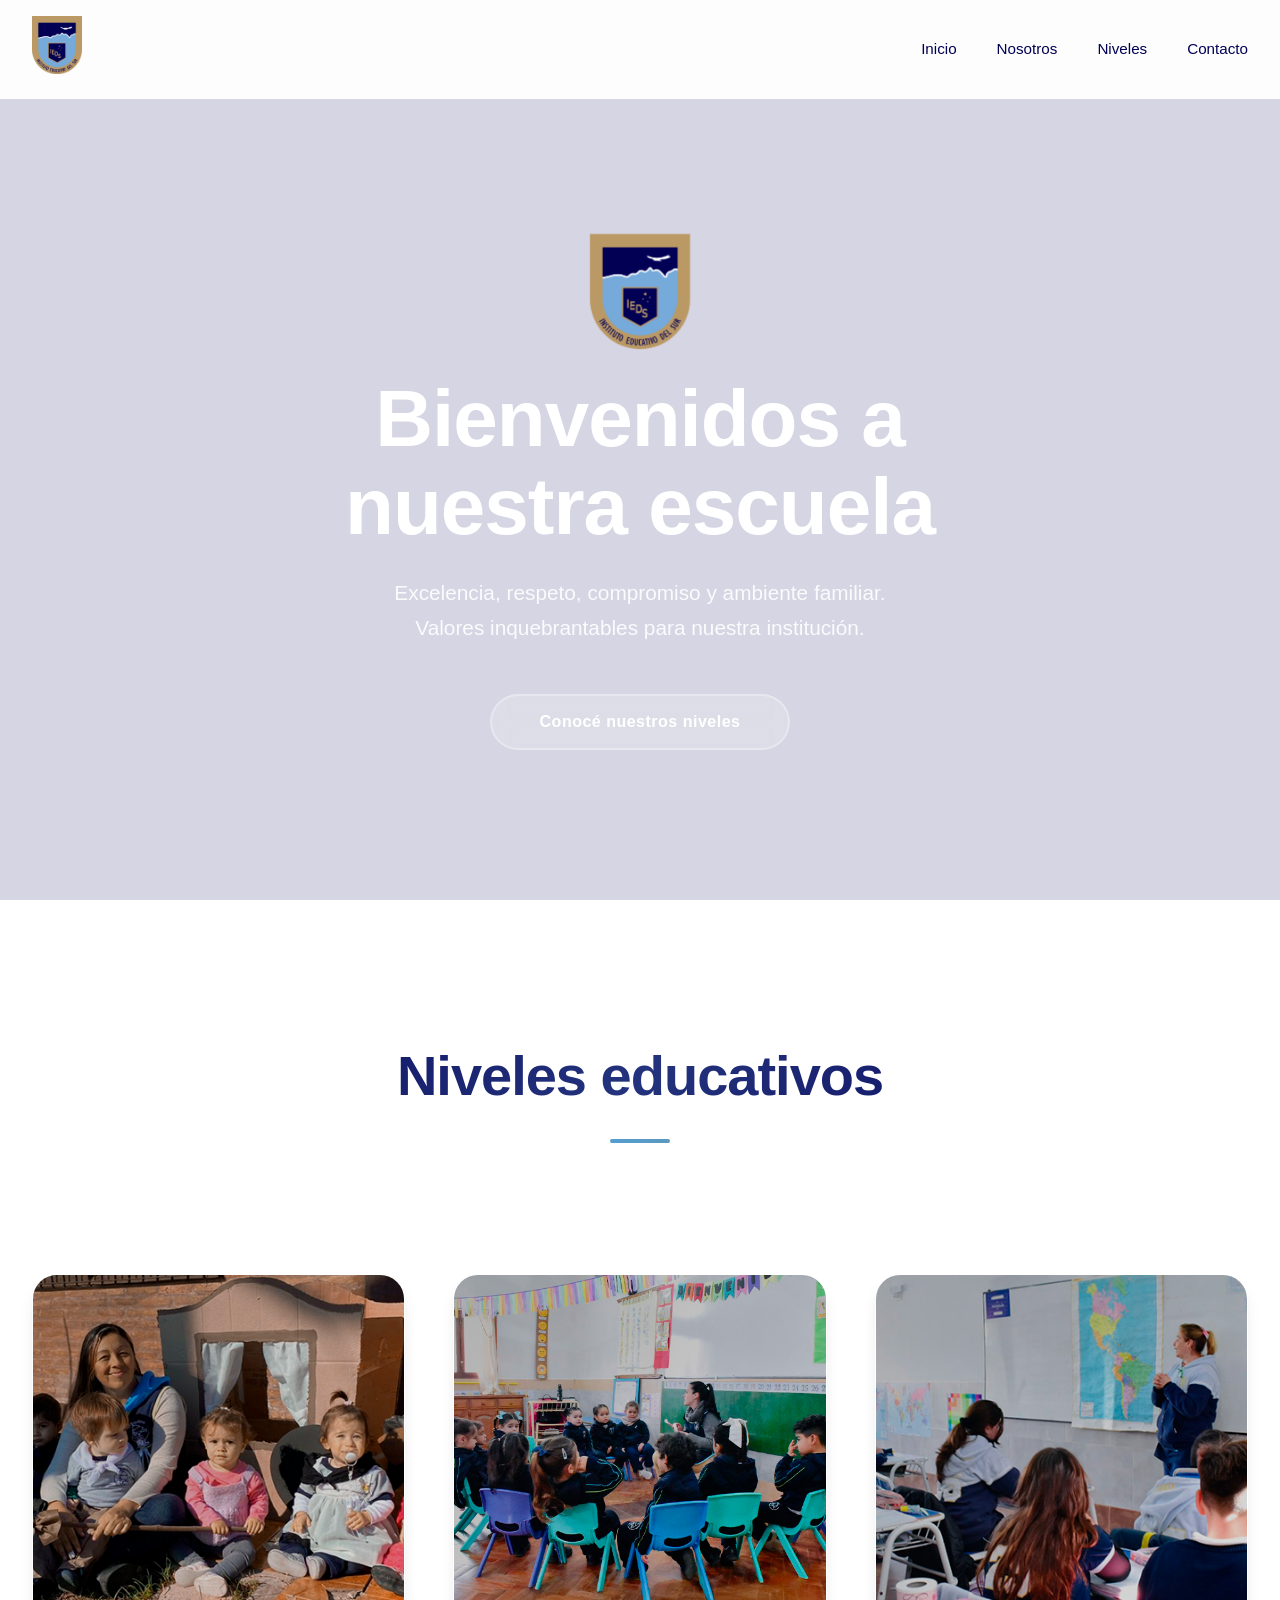
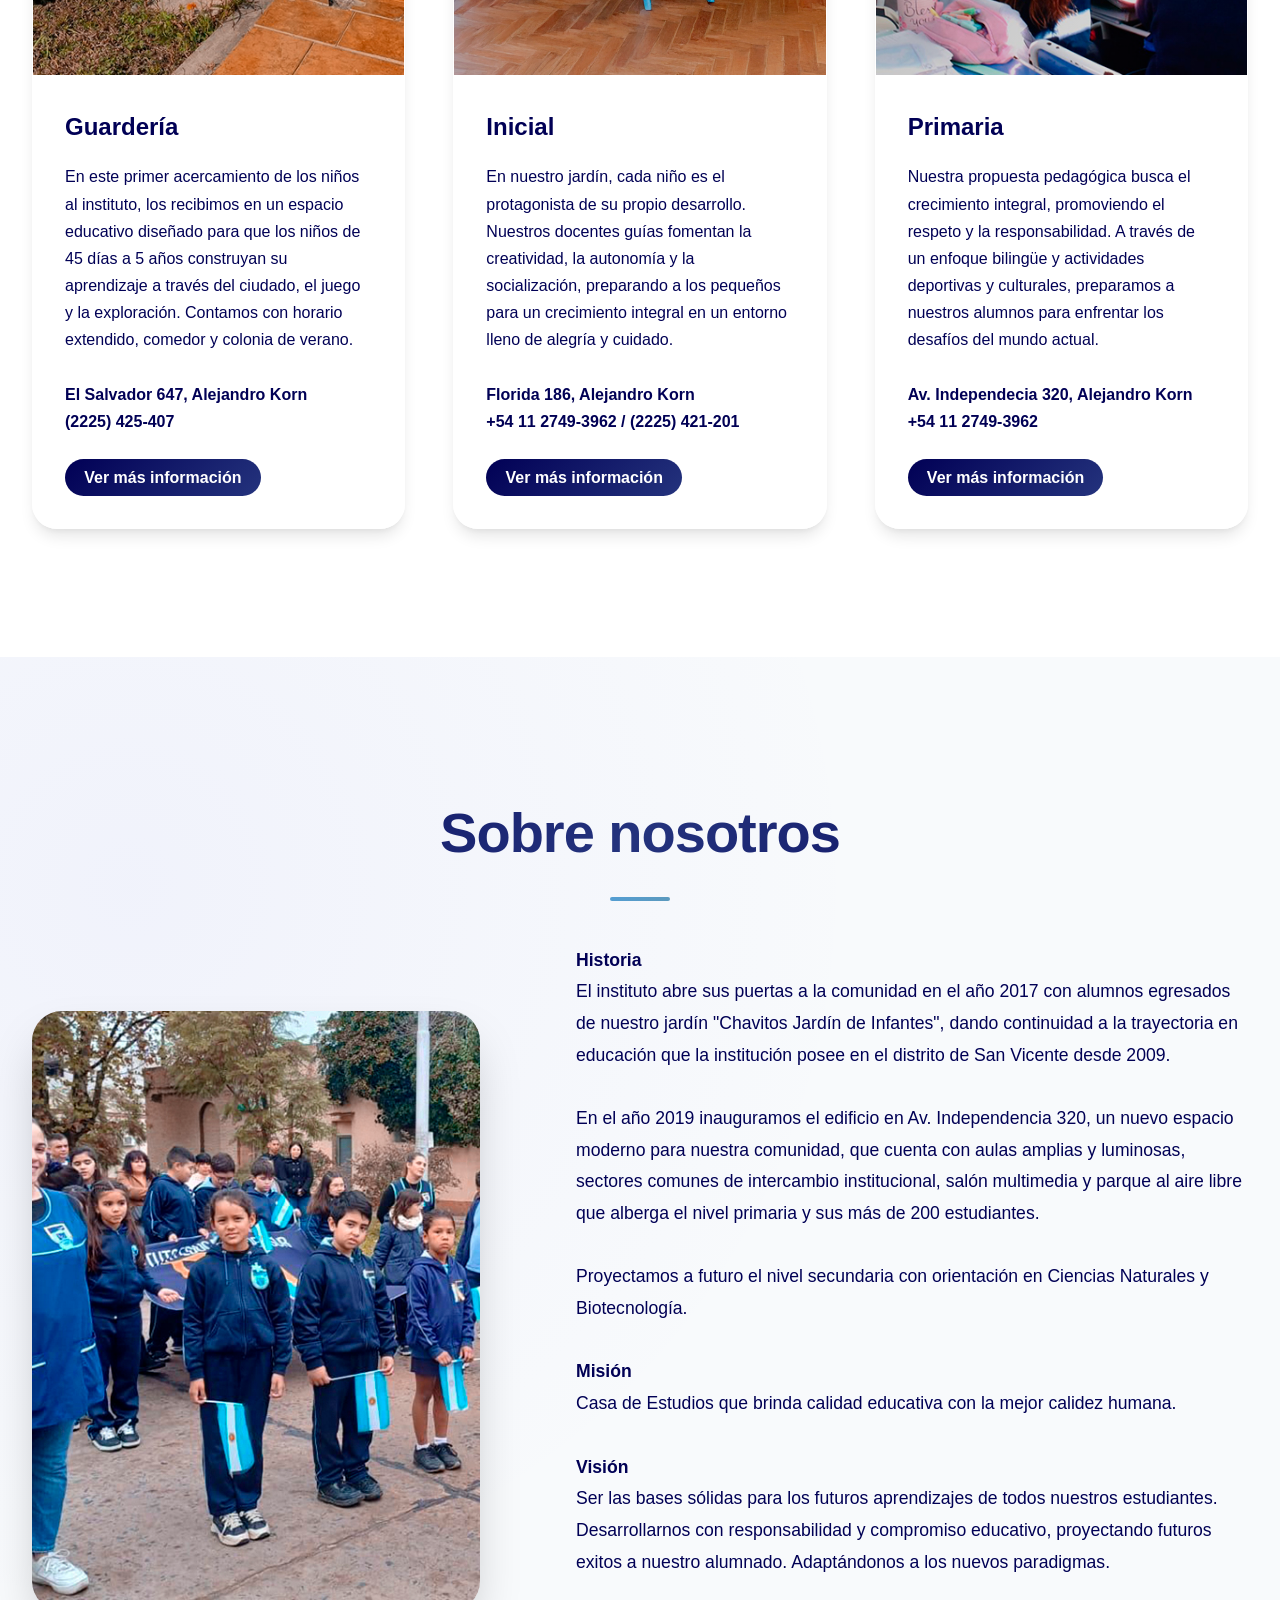
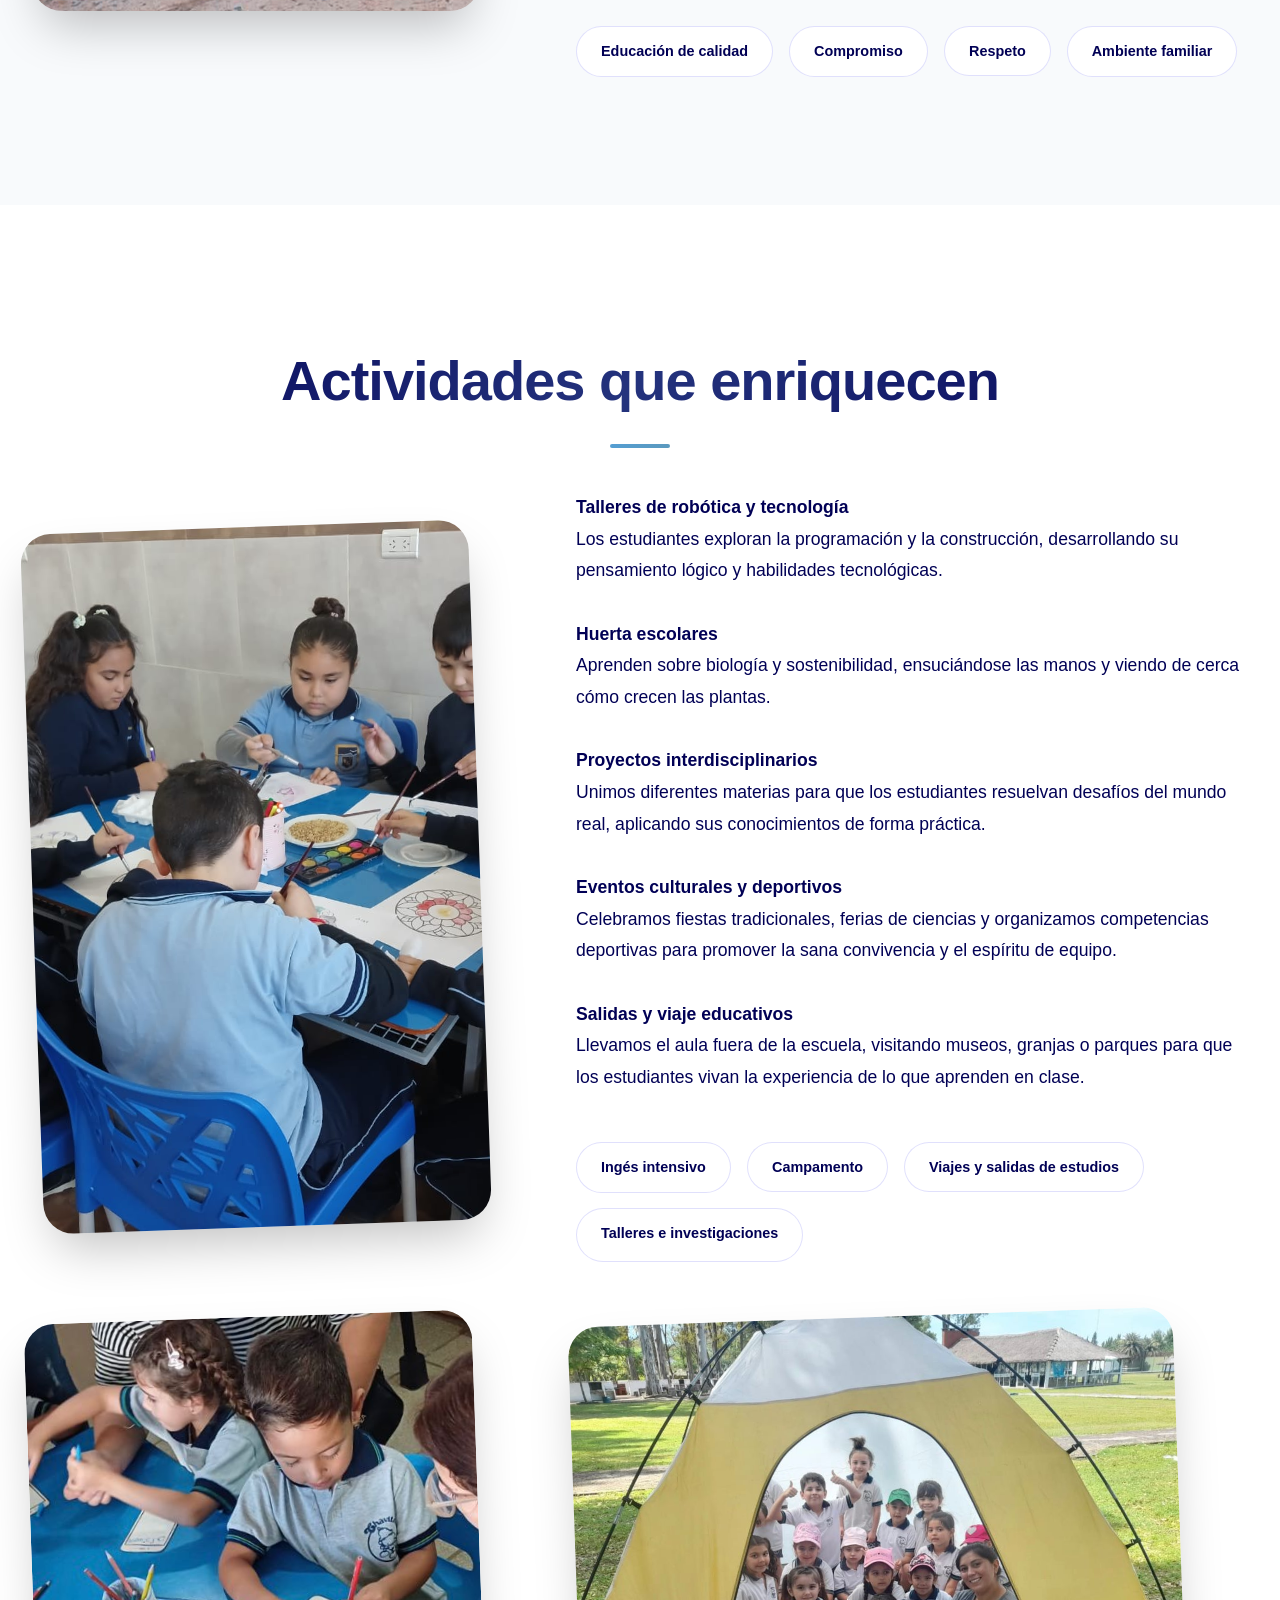
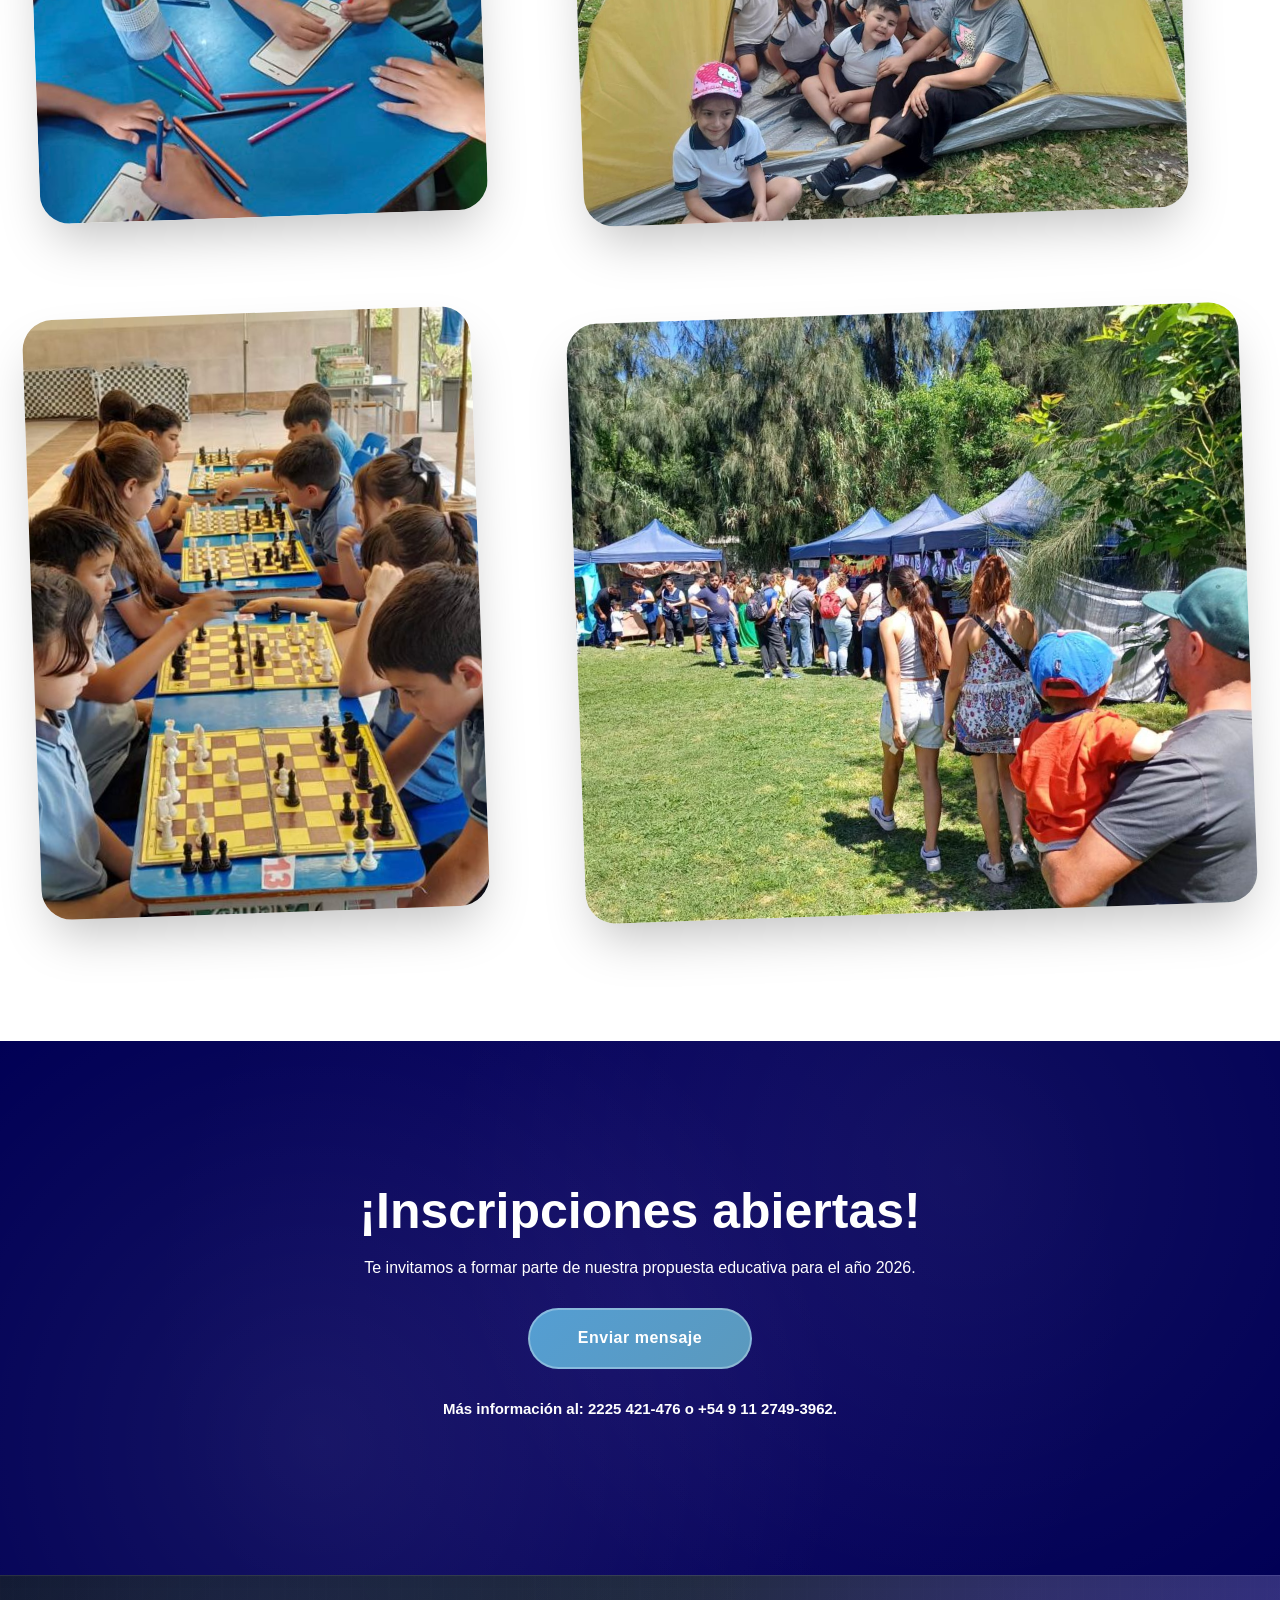
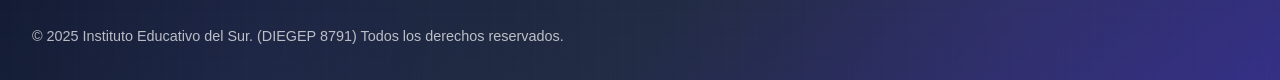
<file: index.html>
<!DOCTYPE html>
<html lang="es">
<head>
    <meta charset="UTF-8">
       <link rel="icon" type="image/x-icon" href="/images/Group-168.ico">
    <meta name="viewport" content="width=device-width, initial-scale=1.0">
    <title>Instituto Educativo del Sur</title>
 
    <link href="templatemo-personal-style.css" rel="stylesheet">

</head>
<body>
    <!-- Navigation -->
    <nav id="navbar">
        <div class="nav-container">
            <div> <img src="images/Logo 1.png" style="width: 50px;" href="#home" > </div>
            <ul class="nav-links">
                <li><a href="#home">Inicio</a></li>
                <li><a href="#about">Nosotros</a></li>
                <li><a href="#portfolio">Niveles</a></li>
                <li><a href="#contact">Contacto</a></li>
            </ul>
            <div class="mobile-menu-toggle" id="mobileMenuToggle">
                <div class="hamburger"></div>
                <div class="hamburger"></div>
                <div class="hamburger"></div>
            </div>
        </div>
    </nav>

    <!-- Mobile Menu -->
    <div class="mobile-menu" id="mobileMenu">
        <ul class="mobile-nav-links">
            <li><a href="#home">Inicio</a></li>
            <li><a href="#about">Nosotros</a></li>
            <li><a href="#portfolio">Niveles</a></li>
            <li><a href="#contact">Contacto</a></li>
        </ul>
    </div>

    <!-- Hero Section -->
    <section id="home" class="hero">

        
     <video autoplay muted loop id="myVideo">
  <source src="images/IMG_7818.mp4" type="video/mp4">
</video> 

           
    
        <div class="hero-content"> 

           
<br><br>
            <div class="hero-subtitle">     
<br><img src="images/Logo 1.png" style="width: 100px;          "     href="#home"      > <br> </div>
            <h1>Bienvenidos a <br>nuestra escuela</h1>
            <p class="subtitle"> Excelencia, respeto, compromiso y ambiente familiar. <br>Valores inquebrantables para nuestra institución. </p>
           <a href="#portfolio" style="color: white;text-decoration: none;"  class="cta-button">Conocé nuestros niveles </a>


        </div>

    </section>
<!-- Portfolio Section -->
    <section id="portfolio" class="portfolio">
        <div class="container">
            <h2 class="section-title fade-in">Niveles educativos</h2> <br><br>
            <div class="portfolio-grid">
                <div class="portfolio-item">
                    <div class="portfolio-image"></div>
                    <div class="portfolio-content">
                        <h4>Guardería</h4>
                        <p>En este primer acercamiento de los niños al instituto, los recibimos en un espacio educativo diseñado para que los niños de 45 días a 5 años construyan su aprendizaje a través del ciudado, el juego y la exploración. Contamos con horario extendido, comedor y colonia de verano. <br> <br><strong>El Salvador 647, Alejandro Korn <br> (2225) 425-407</strong></p>
                      
            
                        <div class="portfolio-tech">
                            <button type="submit" class="submite-btn" > <a href="guarderia.html" style="color: white;text-decoration: none;">Ver más información </a></button> <br>
                        </div>
                    </div>
                </div>
                <div class="portfolio-item">
                    <div class="portfolio-image"></div>
                    <div class="portfolio-content">
                        <h4>Inicial</h4>
                        <p>En nuestro jardín, cada niño es el protagonista de su propio desarrollo. Nuestros docentes guías fomentan la creatividad, la autonomía y la socialización, preparando a los pequeños para un crecimiento integral en un entorno lleno de alegría y cuidado. <br> <br><strong>Florida 186, Alejandro Korn <br> +54 11 2749-3962 / (2225) 421-201</strong></p>
                       
        
                       
                       
                       
                        <div class="portfolio-tech">
                          <button type="submit" class="submite-btn" > <a href="jardin.html" style="color: white;text-decoration: none;">Ver más información </a></button> <br>
                        </div>
                    </div>
                </div>
                <div class="portfolio-item">
                    <div class="portfolio-image" href="primaria.html"></div>
                    <div class="portfolio-content">
                        <h4>Primaria</h4>
                        <p>Nuestra propuesta pedagógica busca el crecimiento integral, promoviendo el respeto y la responsabilidad. A través de un enfoque bilingüe y actividades deportivas y culturales, preparamos a nuestros alumnos para enfrentar los desafíos del mundo actual. <br> <br><strong>Av. Independecia 320, Alejandro Korn <br> +54 11 2749-3962</strong></p>
                       <div class="portfolio-tech">
                         <button type="submit" class="submite-btn" > <a href="primaria.html" style="color: white;text-decoration: none;">Ver más información </a></button> <br>

                        </div>
                    </div>

                    
                </div>
               
    </section>

    <!-- About Section -->
    <section id="about" class="about">
        <div class="container">
            <h2 class="section-title fade-in">Sobre nosotros</h2>


            <div class="about-content">
                <div class="about9-image slide-in-left"></div>
                <div class="about-text slide-in-right">
                    <p><strong>Historia</strong> <br>El instituto abre sus puertas a la comunidad en el año 2017 con alumnos egresados de nuestro jardín "Chavitos Jardín de Infantes", dando continuidad a la trayectoria en educación que la institución posee en el distrito de San Vicente desde 2009. <br> <br> En el año 2019 inauguramos el edificio en Av. Independencia 320, un nuevo espacio moderno para nuestra comunidad, que cuenta con aulas amplias y luminosas, sectores comunes de intercambio institucional, salón multimedia y parque al aire libre que alberga el nivel primaria y sus más de 200 estudiantes. <br> <br>Proyectamos a futuro el nivel secundaria con orientación en Ciencias Naturales y Biotecnología.  </p>
                    <p><strong>Misión</strong><br>Casa de Estudios que brinda calidad educativa con la mejor calidez humana.</p>
                    <p><strong>Visión</strong><br>Ser las bases sólidas para los futuros aprendizajes de todos nuestros estudiantes. Desarrollarnos con responsabilidad y compromiso educativo, proyectando futuros exitos a nuestro alumnado. Adaptándonos a los nuevos paradigmas.</p>

                   
                    <div class="skills">
                        <span class="skill-tag">Educación de calidad</span>
                        <span class="skill-tag">Compromiso</span>
                        <span class="skill-tag">Respeto</span>
                        <span class="skill-tag">Ambiente familiar</span>

                    </div>
                </div>
            </div>
        </div>
    </section>

    
     <!-- About Section -->
 <section id="portfolio" class="portfolio">
        <div class="container">
            <h2 class="section-title fade-in">Actividades que enriquecen</h2>

            <div class="about-content">
                <div class="about-image"></div>
                <div class="about-text slide-in-left">
                    <p>
                           
<strong>Talleres de robótica y tecnología</strong><br> Los estudiantes exploran la programación y la construcción, desarrollando su pensamiento lógico y habilidades tecnológicas.
<br><br>
<strong>Huerta escolares</strong> <br>Aprenden sobre biología y sostenibilidad, ensuciándose las manos y viendo de cerca cómo crecen las plantas.
<br><br>
<strong>Proyectos interdisciplinarios</strong> <br>Unimos diferentes materias para que los estudiantes resuelvan desafíos del mundo real, aplicando sus conocimientos de forma práctica.
<br><br>
<strong>Eventos culturales y deportivos</strong> <br>Celebramos fiestas tradicionales, ferias de ciencias y organizamos competencias deportivas para promover la sana convivencia y el espíritu de equipo.
<br><br>
<strong>Salidas y viaje educativos</strong><br> Llevamos el aula fuera de la escuela, visitando museos, granjas o parques para que los estudiantes vivan la experiencia de lo que aprenden en clase.</p>  </p>

            
                    <div class="skills">
                        <span class="skill-tag">Ingés intensivo</span>
                        <span class="skill-tag">Campamento</span>
                        <span class="skill-tag">Viajes y salidas de estudios</span>
                        <span class="skill-tag">Talleres e investigaciones</span>
<br><br>


            
            </div>
        </div>
   
                    </div>

<br><br>
            <div class="about-content">
                <div class="about2-image"></div>
                <div class="about3-image"></div>
                <div class="about4-image"></div>
                <div class="about5-image"></div>
             
          
                
                   

</div>

                </div>
            </div>
        </div>
    </section>


    </section>

    <!-- Contact Section -->
  <!-- Contact Section -->
    <section id="contact" class="contact">
        <div class="contact-floating-shapes">
            <div class="contact-shape contact-shape-1"></div>
            <div class="contact-shape contact-shape-2"></div>
            <div class="contact-shape contact-shape-3"></div>
            <div class="contact-shape contact-shape-4"></div>
            <div class="contact-shape contact-shape-5"></div>
            <div class="contact-shape contact-shape-6"></div>
        </div>
        <div class="container">
            <div class="contact-content">
                <h2 class="title fade-in" style="font-size: 50px;">¡Inscripciones abiertas!</h2>
                <p class="fade-in">  Te invitamos a formar parte de nuestra propuesta educativa para el año 2026. <br> 

</p> <br>
    
                
                    <button type="submit" class="submit-btn fade in" > <a href="http://wa.me/+5491127493962" style="color: white;text-decoration: none;">Enviar mensaje </a></button> <br>
                    <br>
                <p class="fade-in" style="text-decoration: none; font-size: 15px;">    <strong>Más información al: 2225 421-476 o +54 9 11 2749-3962.</strong> <br><br></p>
                
        </div>
    </section>

    <!-- Footer -->
    <footer class="footer">
        <div class="container">
            <div class="footer-content">
                <div class="footer-left">
                    <p>&copy; 2025 Instituto Educativo del Sur. (DIEGEP 8791) Todos los derechos reservados.</p>
                </div>
            
            </div>
        </div>
    </footer>

<script src="templatemo-personal-javascripts.js"></script>

</body>
</html>
</file>
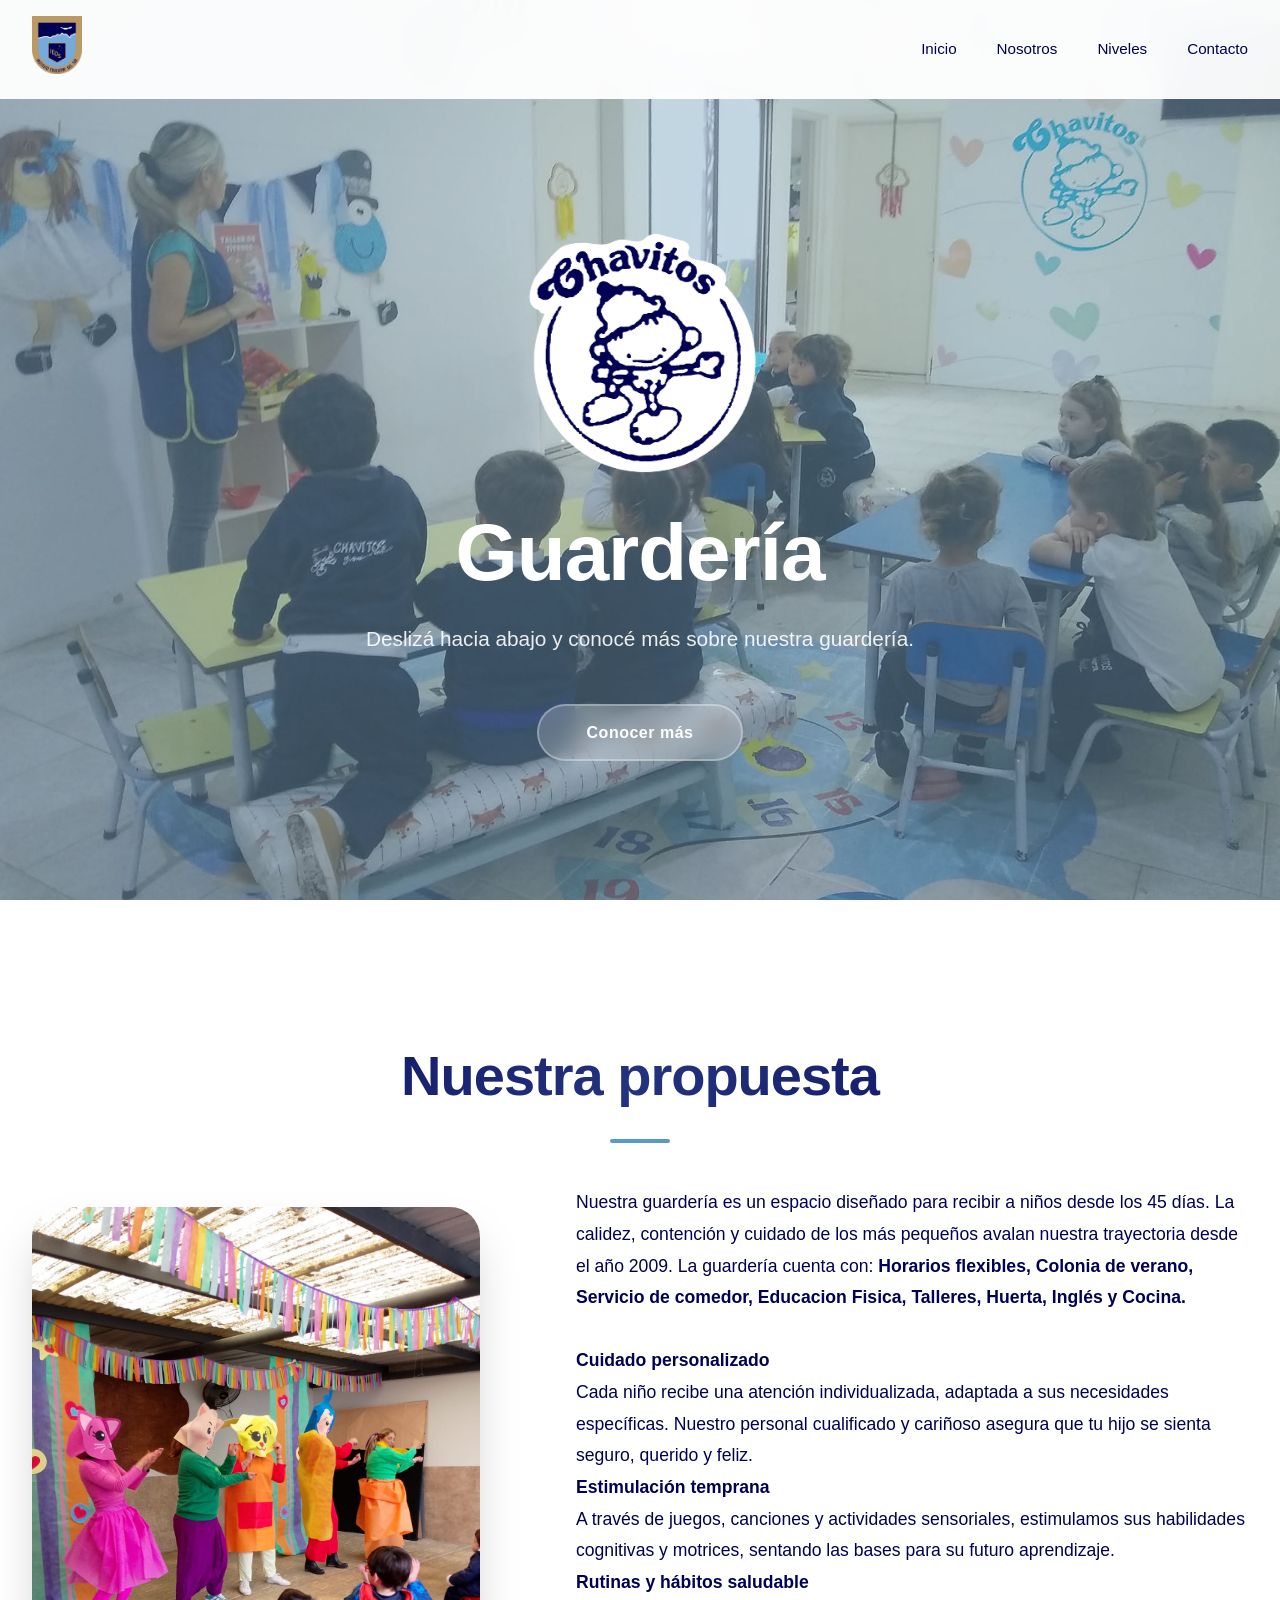
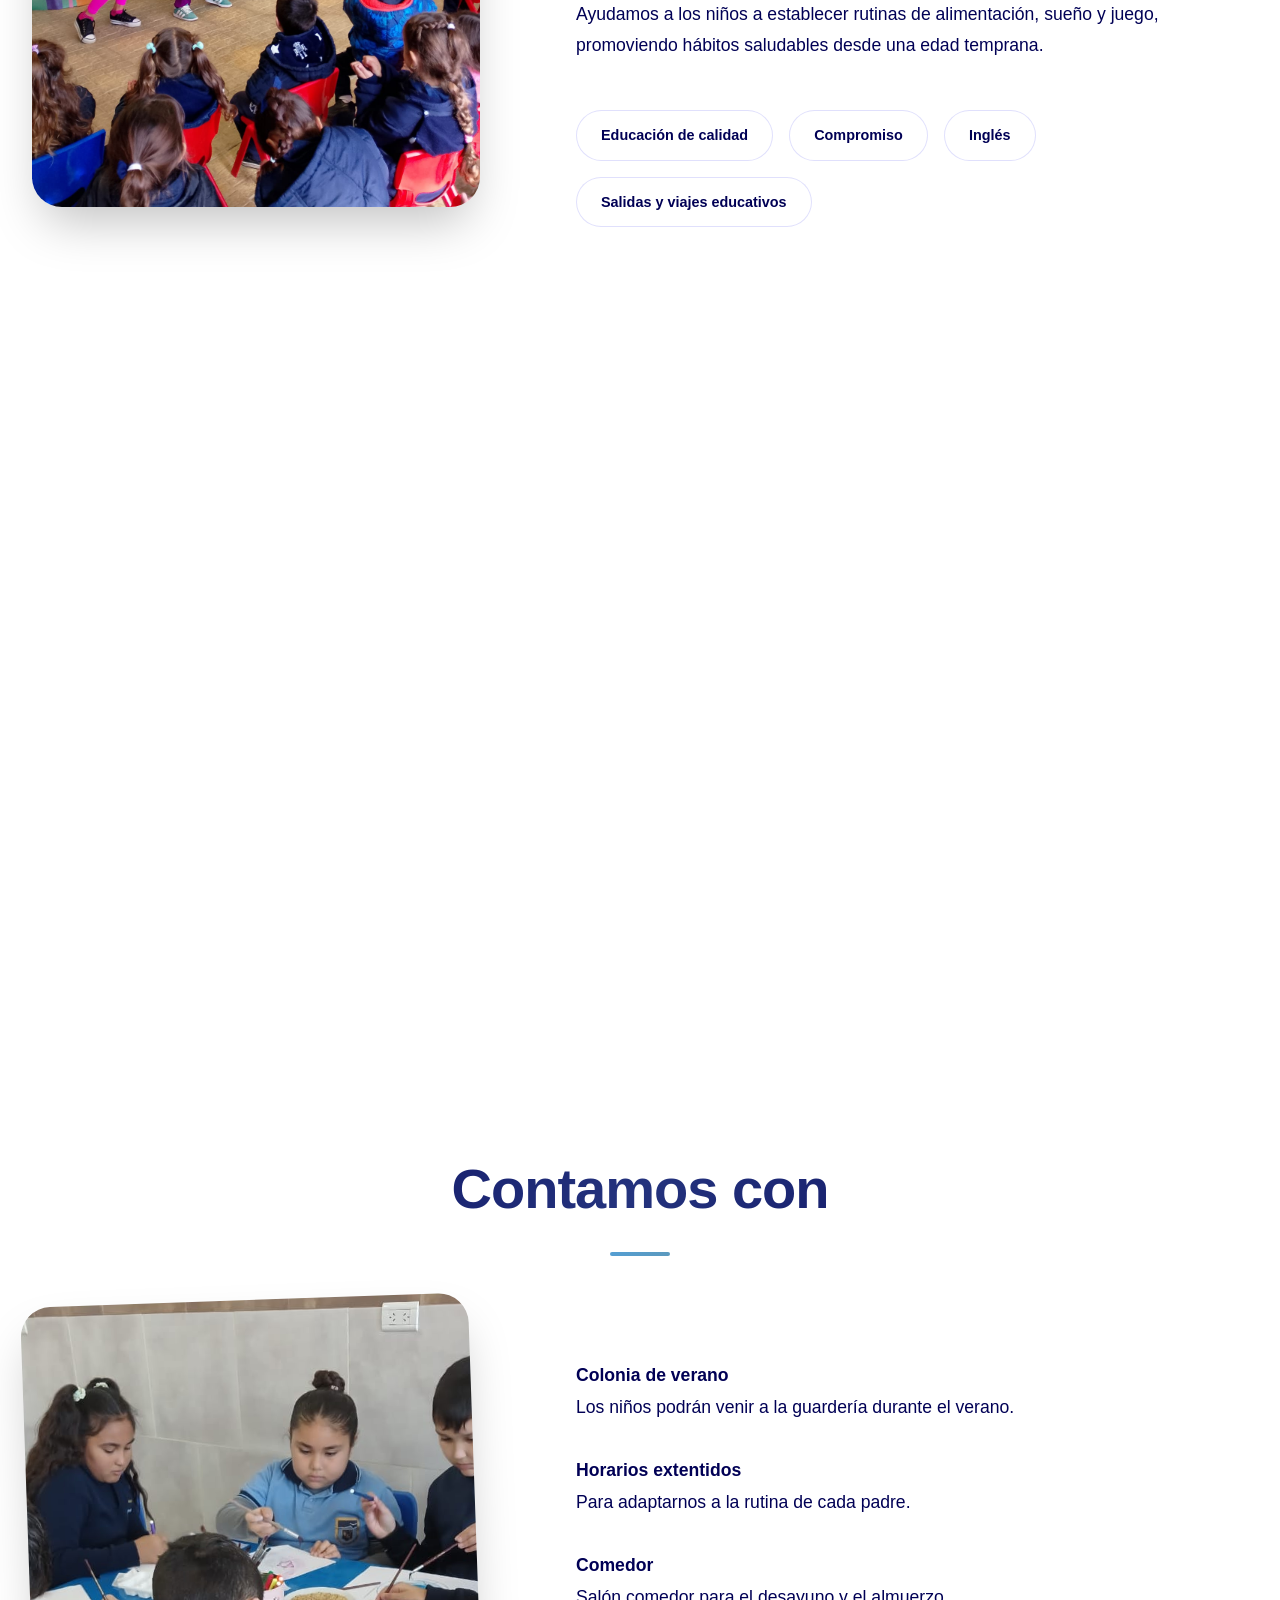
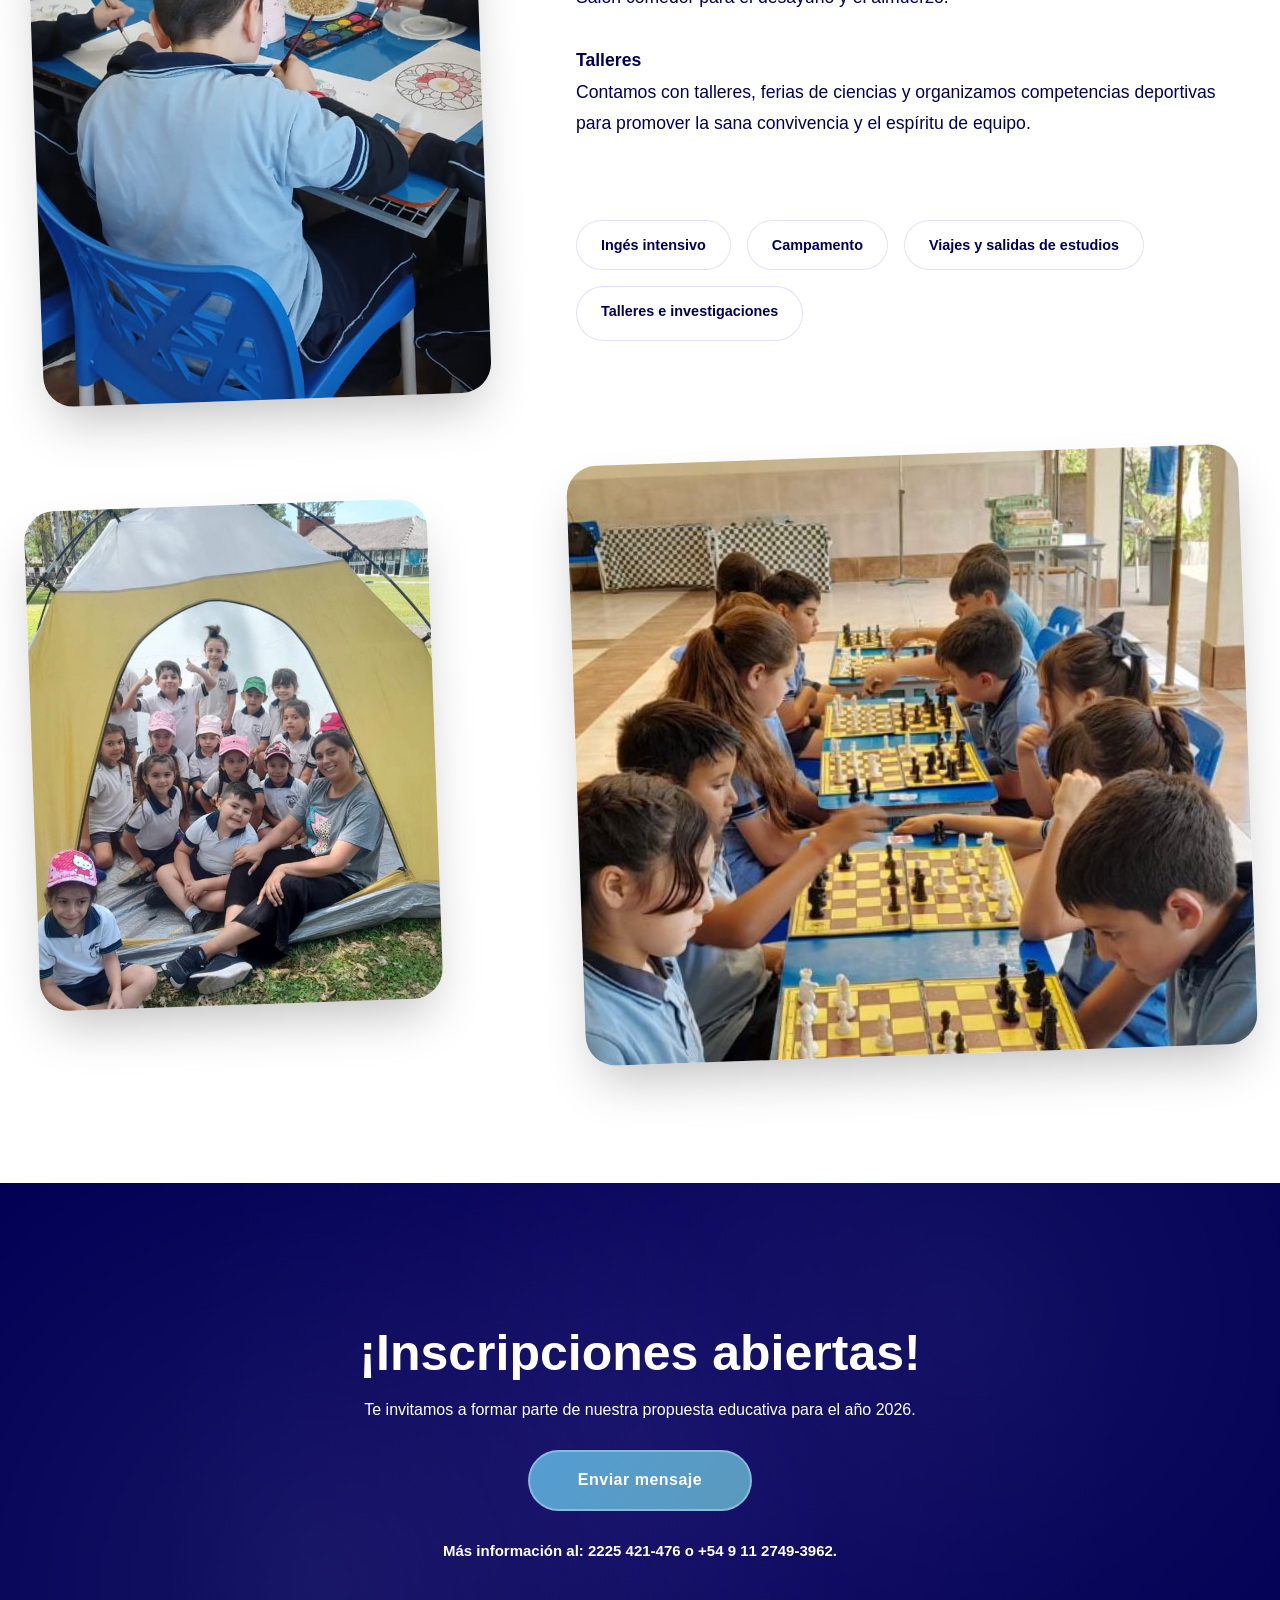
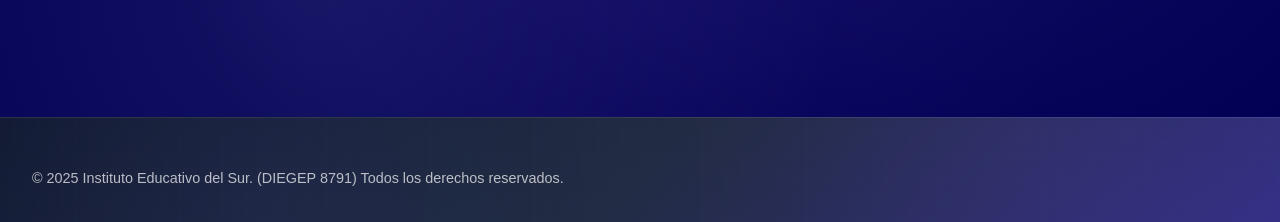
<file: guarderia.html>
<!DOCTYPE html>
<html lang="es">
<head>
    <meta charset="UTF-8">
       <link rel="icon" type="image/x-icon" href="/images/Group-168.ico">
    <meta name="viewport" content="width=device-width, initial-scale=1.0">
    <title>Guardería - IEDS</title>
 
    <link href="templatemo-personal-style.css" rel="stylesheet">

</head>
<body>
    <!-- Navigation -->
    <nav id="navbar">
        <div class="nav-container">
            <div> <img src="images/Logo 1.png" style="width: 50px;" href="#home" > </div>
            <ul class="nav-links">
               <li><a href="index.html">Inicio</a></li>
                <li><a href="index.html#about">Nosotros</a></li>
                <li><a href="index.html#portfolio">Niveles</a></li>
                <li><a href="#contact">Contacto</a></li>
            </ul>
            <div class="mobile-menu-toggle" id="mobileMenuToggle">
                <div class="hamburger"></div>
                <div class="hamburger"></div>
                <div class="hamburger"></div>
            </div>
        </div>
    </nav>

    <!-- Mobile Menu -->
    <div class="mobile-menu" id="mobileMenu">
        <ul class="mobile-nav-links">
            <li><a href="index.html">Inicio</a></li>
                <li><a href="index.html#about">Nosotros</a></li>
                <li><a href="index.html#portfolio">Niveles</a></li>
                <li><a href="#contact">Contacto</a></li>
        </ul>
    </div>

    <!-- Hero Section -->
    <section id="home" class="hero" style="background-image: url(images/guarderiacover.png);background-size: cover;">

        

           
    
        <div class="hero-content"> 

           
<br><br>
            <div class="hero-subtitle">     
<br><img src="images/Logo Chavitos 1.png" style="width: 250px;          "     href="#home"      > <br> </div>
            <h1>Guardería</h1>
            <p class="subtitle"> Deslizá hacia abajo y conocé más sobre nuestra guardería. </p>
           <a href="#portfolio" style="color: white;text-decoration: none;"  class="cta-button">Conocer más </a>


        </div>

    </section>


    <!-- About Section -->
    <section id="portfolio" class="portfolio">
        <div class="container">
            <h2 class="section-title fade-in">Nuestra propuesta</h2>


            <div class="about-content">
                <div class="about7-image slide-in-left"></div>
                <div class="about-text slide-in-right">
                    <p>


 Nuestra guardería es un espacio diseñado para recibir a niños desde los 45 días. La calidez, contención y cuidado de los más pequeños avalan nuestra trayectoria desde el año 2009.  La guardería cuenta con: <strong> Horarios flexibles, Colonia de verano,  Servicio de comedor, Educacion Fisica, Talleres, Huerta, Inglés y Cocina.  </strong>
<br><br>
 <strong>Cuidado personalizado</strong><br> Cada niño recibe una atención individualizada, adaptada a sus necesidades específicas. Nuestro personal cualificado y cariñoso asegura que tu hijo se sienta seguro, querido y feliz.
<br>
 <strong>Estimulación temprana</strong> <br>A través de juegos, canciones y actividades sensoriales, estimulamos sus habilidades cognitivas y motrices, sentando las bases para su futuro aprendizaje.
<br>
 <strong>Rutinas y hábitos saludable</strong><br> Ayudamos a los niños a establecer rutinas de alimentación, sueño y juego, promoviendo hábitos saludables desde una edad temprana.



                    <div class="skills">
                        <span class="skill-tag">Educación de calidad</span>
                        <span class="skill-tag">Compromiso</span>
                        <span class="skill-tag">Inglés</span>
                        <span class="skill-tag">Salidas y viajes educativos</span>

                    </div>


                </div>
            </div>
        </div>
         <iframe src="https://www.google.com/maps/embed?pb=!1m18!1m12!1m3!1d3269.230217457594!2d-58.37781302348877!3d-34.9758977772504!2m3!1f0!2f0!3f0!3m2!1i1024!2i768!4f13.1!3m3!1m2!1s0x95bd2caa4d7daf17%3A0x29f6c06e7810ba58!2schavitos%20guarderia%20infantil!5e0!3m2!1ses!2sar!4v1754400039532!5m2!1ses!2sar" width="100%" height="500" style="border:0;  margin-top: 150px;               " allowfullscreen="" loading="lazy" referrerpolicy="no-referrer-when-downgrade"></iframe>

    </section>

    
    <!-- About Section -->
 <section id="portfolio" class="portfolio">
        <div class="container">
            <h2 class="section-title fade-in">Contamos con</h2>

            <div class="about-content">
                <div class="about-image"></div>
                <div class="about-text slide-in-left">
                    <p>
                           
<strong>Colonia de verano</strong><br> Los niños podrán venir a la guardería durante el verano.
<br><br>
<strong>Horarios extentidos</strong> <br>Para adaptarnos a la rutina de cada padre.
<br><br>
<strong>Comedor</strong> <br>Salón comedor para el desayuno y el almuerzo.
<br><br>
<strong>Talleres</strong> <br>Contamos con talleres, ferias de ciencias y organizamos competencias deportivas para promover la sana convivencia y el espíritu de equipo.
<br><br>

            
                    <div class="skills">
                        <span class="skill-tag">Ingés intensivo</span>
                        <span class="skill-tag">Campamento</span>
                        <span class="skill-tag">Viajes y salidas de estudios</span>
                        <span class="skill-tag">Talleres e investigaciones</span>
<br><br>


            
            </div>
        </div>
   
                    </div>

<br><br>
         <div class="about-content">
                <div class="about3-image"></div>
                <div class="about4-image"></div>

             
          
                
                   

</div>

                </div>
            </div>
        </div>
    </section>

    </section>

    <!-- Contact Section -->
    <section id="contact" class="contact">
        <div class="contact-floating-shapes">
            <div class="contact-shape contact-shape-1"></div>
            <div class="contact-shape contact-shape-2"></div>
            <div class="contact-shape contact-shape-3"></div>
            <div class="contact-shape contact-shape-4"></div>
            <div class="contact-shape contact-shape-5"></div>
            <div class="contact-shape contact-shape-6"></div>
        </div>
        <div class="container">
            <div class="contact-content">
                <h2 class="title fade-in" style="font-size: 50px;">¡Inscripciones abiertas!</h2>
                <p class="fade-in">  Te invitamos a formar parte de nuestra propuesta educativa para el año 2026. <br> 

</p> <br>
    
                
                    <button type="submit" class="submit-btn fade in" > <a href="http://wa.me/+5491127493962" style="color: white;text-decoration: none;">Enviar mensaje </a></button> <br>
                    <br>
                <p class="fade-in" style="text-decoration: none; font-size: 15px;">    <strong>Más información al: 2225 421-476 o +54 9 11 2749-3962.</strong> <br><br></p>
                
        </div>
    </section>

    <!-- Footer -->
    <footer class="footer">
        <div class="container">
            <div class="footer-content">
                <div class="footer-left">
                    <p>&copy; 2025 Instituto Educativo del Sur. (DIEGEP 8791) Todos los derechos reservados.</p>
                </div>
            
            </div>
        </div>
    </footer>

<script src="templatemo-personal-javascripts.js"></script>

</body>
</html>
</file>
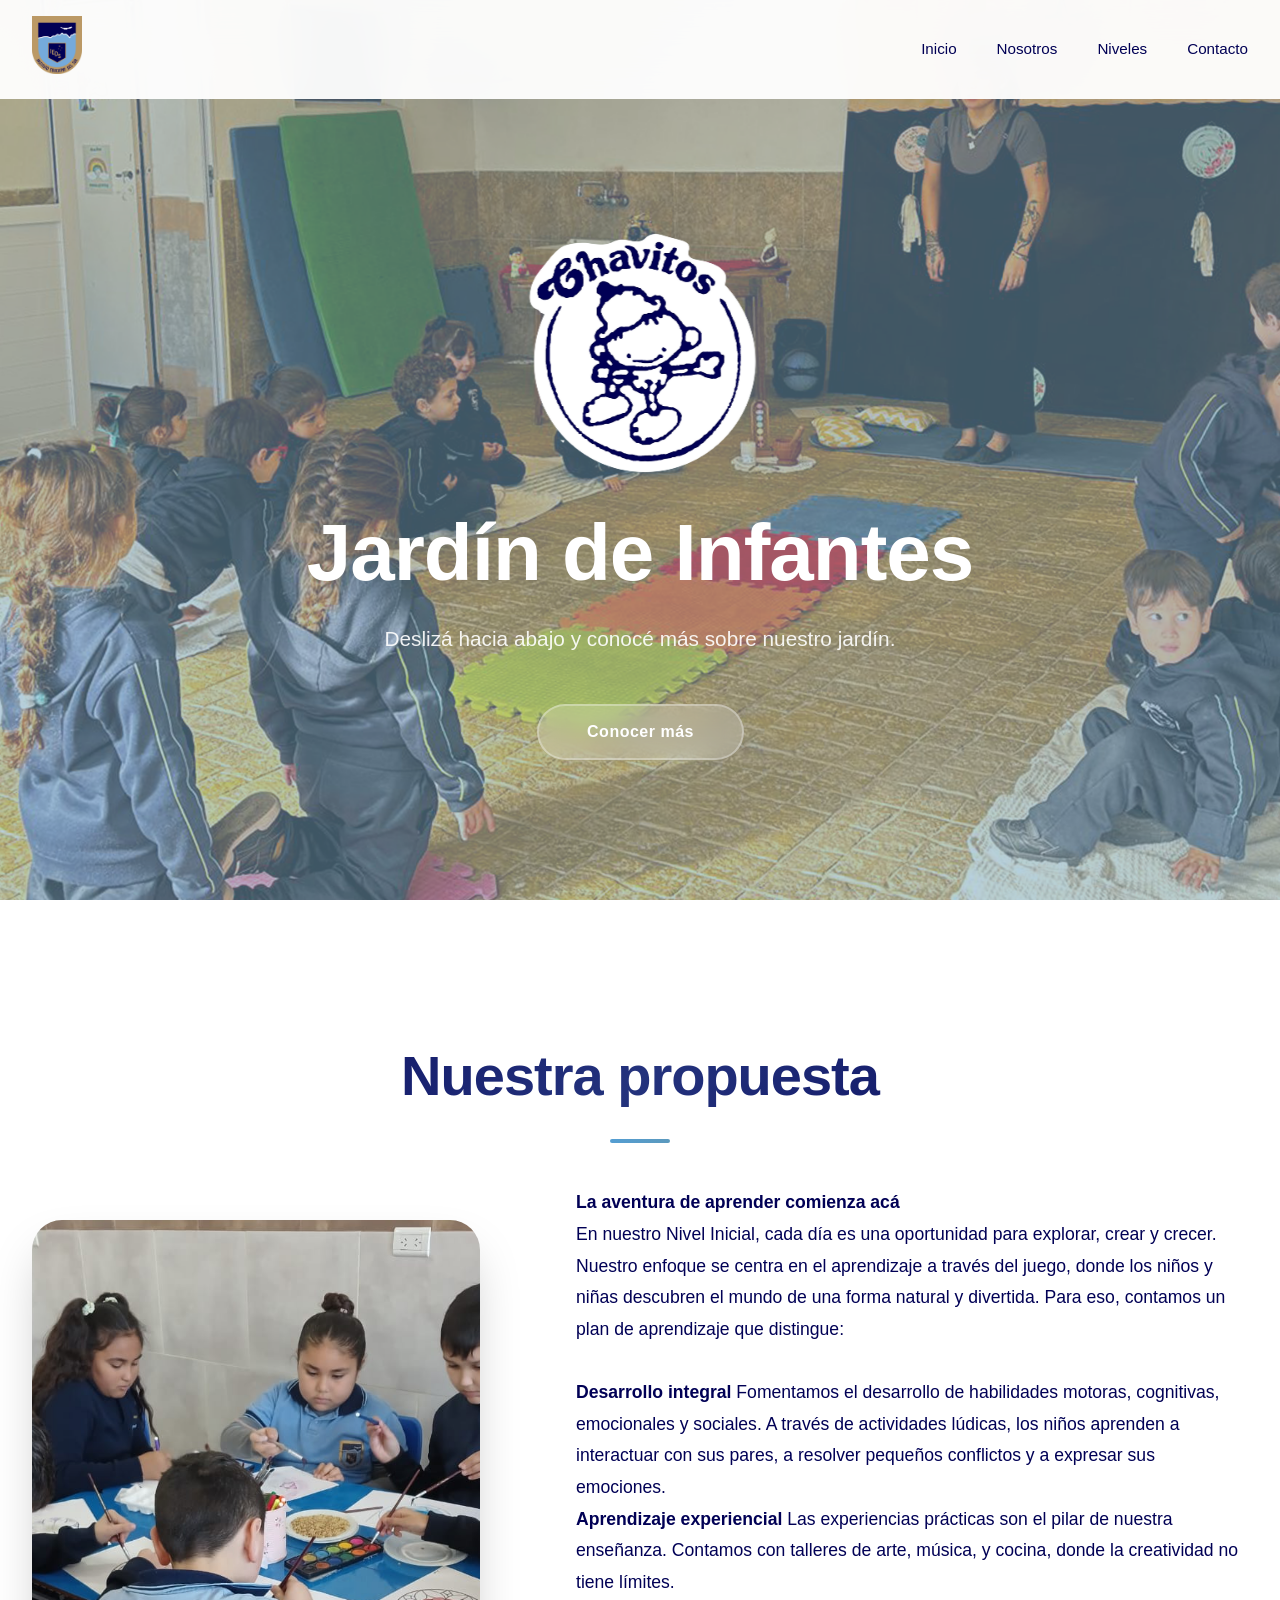
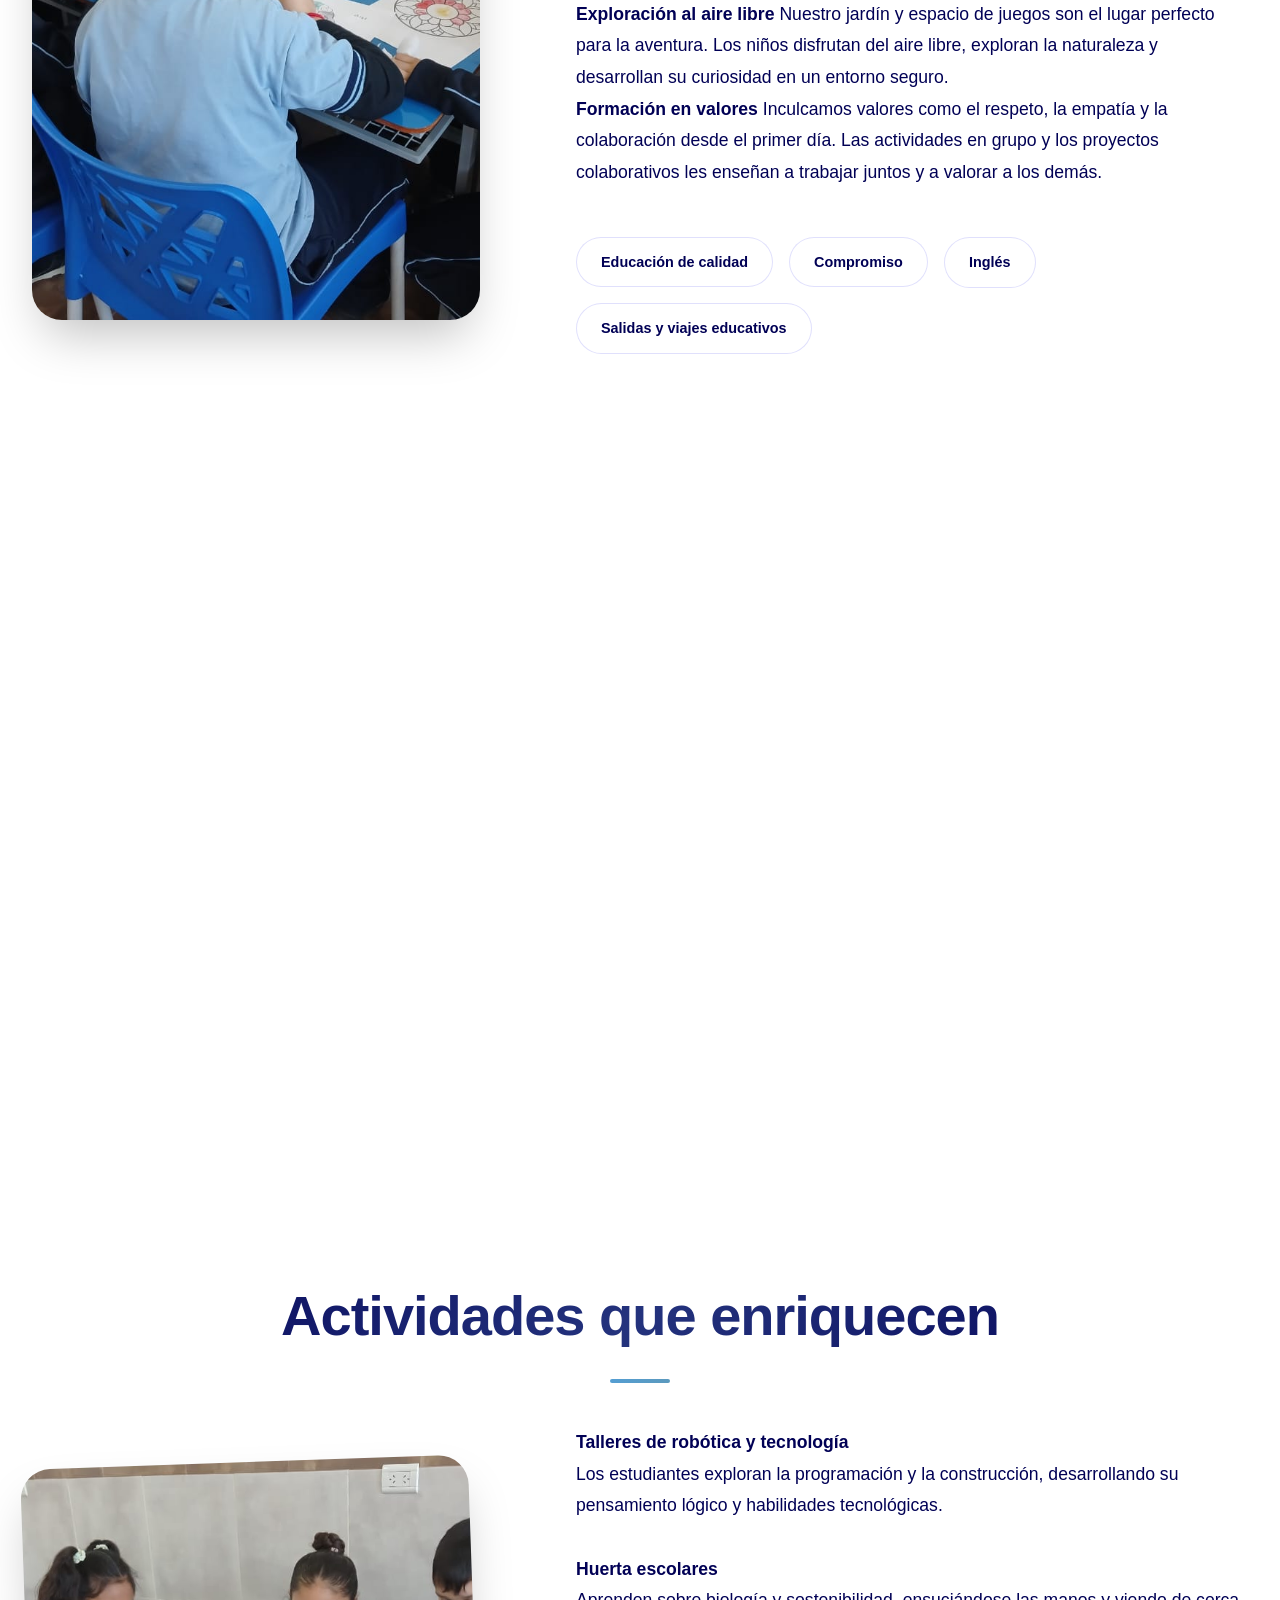
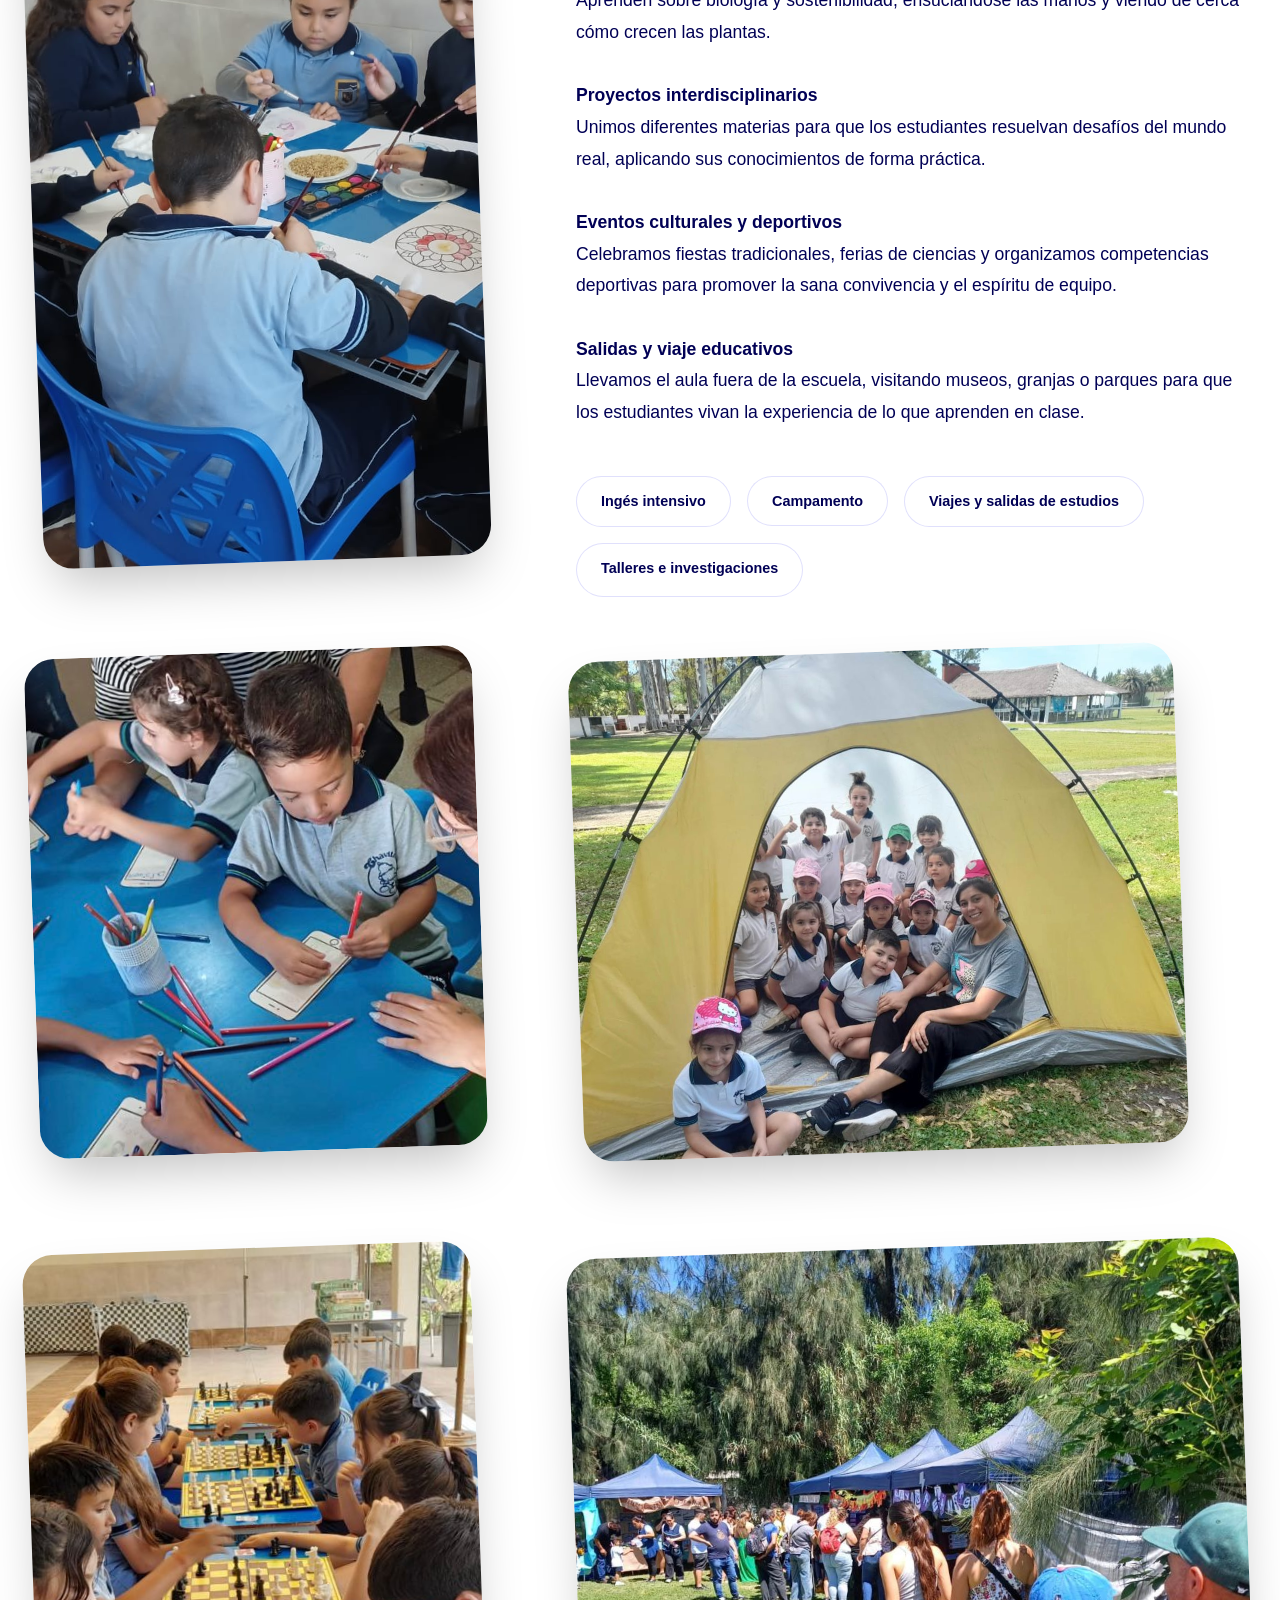
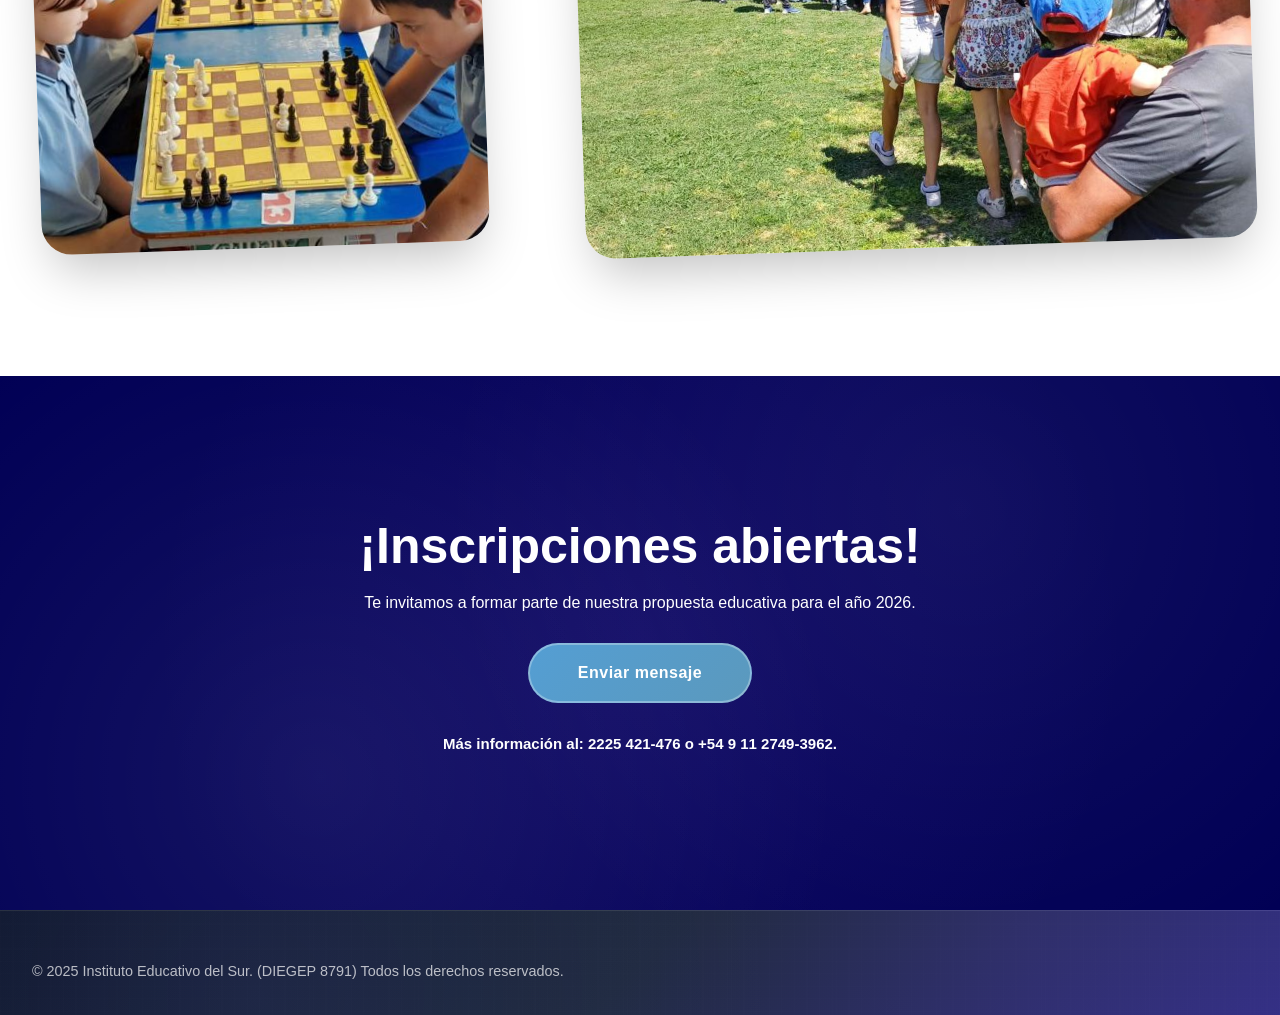
<file: jardin.html>
<!DOCTYPE html>
<html lang="es">
<head>
    <meta charset="UTF-8">
       <link rel="icon" type="image/x-icon" href="/images/Group-168.ico">
    <meta name="viewport" content="width=device-width, initial-scale=1.0">
    <title>Jardín - IEDS</title>
 
    <link href="templatemo-personal-style.css" rel="stylesheet">

</head>
<body>
    <!-- Navigation -->
    <nav id="navbar">
        <div class="nav-container">
            <div> <img src="images/Logo 1.png" style="width: 50px;" href="#home" > </div>
            <ul class="nav-links">
               <li><a href="index.html">Inicio</a></li>
                <li><a href="index.html#about">Nosotros</a></li>
                <li><a href="index.html#portfolio">Niveles</a></li>
                <li><a href="#contact">Contacto</a></li>
            </ul>
            <div class="mobile-menu-toggle" id="mobileMenuToggle">
                <div class="hamburger"></div>
                <div class="hamburger"></div>
                <div class="hamburger"></div>
            </div>
        </div>
    </nav>

    <!-- Mobile Menu -->
    <div class="mobile-menu" id="mobileMenu">
        <ul class="mobile-nav-links">
            <li><a href="index.html">Inicio</a></li>
                <li><a href="index.html#about">Nosotros</a></li>
                <li><a href="index.html#portfolio">Niveles</a></li>
                <li><a href="#contact">Contacto</a></li>
        </ul>
    </div>

    <!-- Hero Section -->
    <section id="home" class="hero" style="background-image: url(images/jardincover.png);background-size: cover;">

        

           
    
        <div class="hero-content"> 

           
<br><br>
            <div class="hero-subtitle">     
<br><img src="images/Logo Chavitos 1.png" style="width: 250px;          "     href="#home"      > <br> </div>
            <h1>Jardín de Infantes</h1>
            <p class="subtitle"> Deslizá hacia abajo y conocé más sobre nuestro jardín. </p>
           <a href="#portfolio" style="color: white;text-decoration: none;"  class="cta-button">Conocer más </a>


        </div>

    </section>


    <!-- About Section -->
    <section id="portfolio" class="portfolio">
        <div class="container">
            <h2 class="section-title fade-in">Nuestra propuesta</h2>


            <div class="about-content">
                <div class="about-image slide-in-left"></div>
                <div class="about-text slide-in-right">
                    <p>

 <strong>La aventura de aprender comienza acá</strong> <br>

En nuestro Nivel Inicial, cada día es una oportunidad para explorar, crear y crecer. Nuestro enfoque se centra en el aprendizaje a través del juego, donde los niños y niñas descubren el mundo de una forma natural y divertida. Para eso, contamos un plan de aprendizaje que distingue:
<br><br><strong>Desarrollo integral</strong>
 Fomentamos el desarrollo de habilidades motoras, cognitivas, emocionales y sociales. A través de actividades lúdicas, los niños aprenden a interactuar con sus pares, a resolver pequeños conflictos y a expresar sus emociones.
<br><strong>Aprendizaje experiencial</strong>
 Las experiencias prácticas son el pilar de nuestra enseñanza. Contamos con talleres de arte, música, y cocina, donde la creatividad no tiene límites.
<br><strong>Exploración al aire libre</strong>
 Nuestro jardín y espacio de juegos son el lugar perfecto para la aventura. Los niños disfrutan del aire libre, exploran la naturaleza y desarrollan su curiosidad en un entorno seguro.
<br><strong>Formación en valores</strong>
 Inculcamos valores como el respeto, la empatía y la colaboración desde el primer día. Las actividades en grupo y los proyectos colaborativos les enseñan a trabajar juntos y a valorar a los demás.


                    <div class="skills">
                        <span class="skill-tag">Educación de calidad</span>
                        <span class="skill-tag">Compromiso</span>
                        <span class="skill-tag">Inglés</span>
                        <span class="skill-tag">Salidas y viajes educativos</span>

                    </div>


                </div>
            </div>
        </div>
         <iframe src="https://www.google.com/maps/embed?pb=!1m18!1m12!1m3!1d3269.075921803373!2d-58.37824022348864!3d-34.97976297745656!2m3!1f0!2f0!3f0!3m2!1i1024!2i768!4f13.1!3m3!1m2!1s0x95bd2cac6a3197e9%3A0x3614faf4f67c2e80!2sChavitos%20Nivel%20Inicial!5e0!3m2!1ses!2sar!4v1754399970686!5m2!1ses!2sar" width="100%" height="500" style="border:0;  margin-top: 150px;               " allowfullscreen="" loading="lazy" referrerpolicy="no-referrer-when-downgrade"></iframe>

    </section>

    
    <!-- About Section -->
 <section id="portfolio" class="portfolio">
        <div class="container">
            <h2 class="section-title fade-in">Actividades que enriquecen</h2>

            <div class="about-content">
                <div class="about-image"></div>
                <div class="about-text slide-in-left">
                    <p>
                           
<strong>Talleres de robótica y tecnología</strong><br> Los estudiantes exploran la programación y la construcción, desarrollando su pensamiento lógico y habilidades tecnológicas.
<br><br>
<strong>Huerta escolares</strong> <br>Aprenden sobre biología y sostenibilidad, ensuciándose las manos y viendo de cerca cómo crecen las plantas.
<br><br>
<strong>Proyectos interdisciplinarios</strong> <br>Unimos diferentes materias para que los estudiantes resuelvan desafíos del mundo real, aplicando sus conocimientos de forma práctica.
<br><br>
<strong>Eventos culturales y deportivos</strong> <br>Celebramos fiestas tradicionales, ferias de ciencias y organizamos competencias deportivas para promover la sana convivencia y el espíritu de equipo.
<br><br>
<strong>Salidas y viaje educativos</strong><br> Llevamos el aula fuera de la escuela, visitando museos, granjas o parques para que los estudiantes vivan la experiencia de lo que aprenden en clase.</p>  </p>

            
                    <div class="skills">
                        <span class="skill-tag">Ingés intensivo</span>
                        <span class="skill-tag">Campamento</span>
                        <span class="skill-tag">Viajes y salidas de estudios</span>
                        <span class="skill-tag">Talleres e investigaciones</span>
<br><br>


            
            </div>
        </div>
   
                    </div>

<br><br>
            <div class="about-content">
                <div class="about2-image"></div>
                <div class="about3-image"></div>
                <div class="about4-image"></div>
                <div class="about5-image"></div>
             
          
                
                   

</div>

                </div>
            </div>
        </div>
    </section>

    </section>

    <!-- Contact Section -->
    <section id="contact" class="contact">
        <div class="contact-floating-shapes">
            <div class="contact-shape contact-shape-1"></div>
            <div class="contact-shape contact-shape-2"></div>
            <div class="contact-shape contact-shape-3"></div>
            <div class="contact-shape contact-shape-4"></div>
            <div class="contact-shape contact-shape-5"></div>
            <div class="contact-shape contact-shape-6"></div>
        </div>
        <div class="container">
            <div class="contact-content">
                <h2 class="title fade-in" style="font-size: 50px;">¡Inscripciones abiertas!</h2>
                <p class="fade-in">  Te invitamos a formar parte de nuestra propuesta educativa para el año 2026. <br> 

</p> <br>
    
                
                    <button type="submit" class="submit-btn fade in" > <a href="http://wa.me/+5491127493962" style="color: white;text-decoration: none;">Enviar mensaje </a></button> <br>
                    <br>
                <p class="fade-in" style="text-decoration: none; font-size: 15px;">    <strong>Más información al: 2225 421-476 o +54 9 11 2749-3962.</strong> <br><br></p>
                
        </div>
    </section>

    <!-- Footer -->
    <footer class="footer">
        <div class="container">
            <div class="footer-content">
                <div class="footer-left">
                    <p>&copy; 2025 Instituto Educativo del Sur. (DIEGEP 8791) Todos los derechos reservados.</p>
                </div>
            
            </div>
        </div>
    </footer>

<script src="templatemo-personal-javascripts.js"></script>

</body>
</html>
</file>
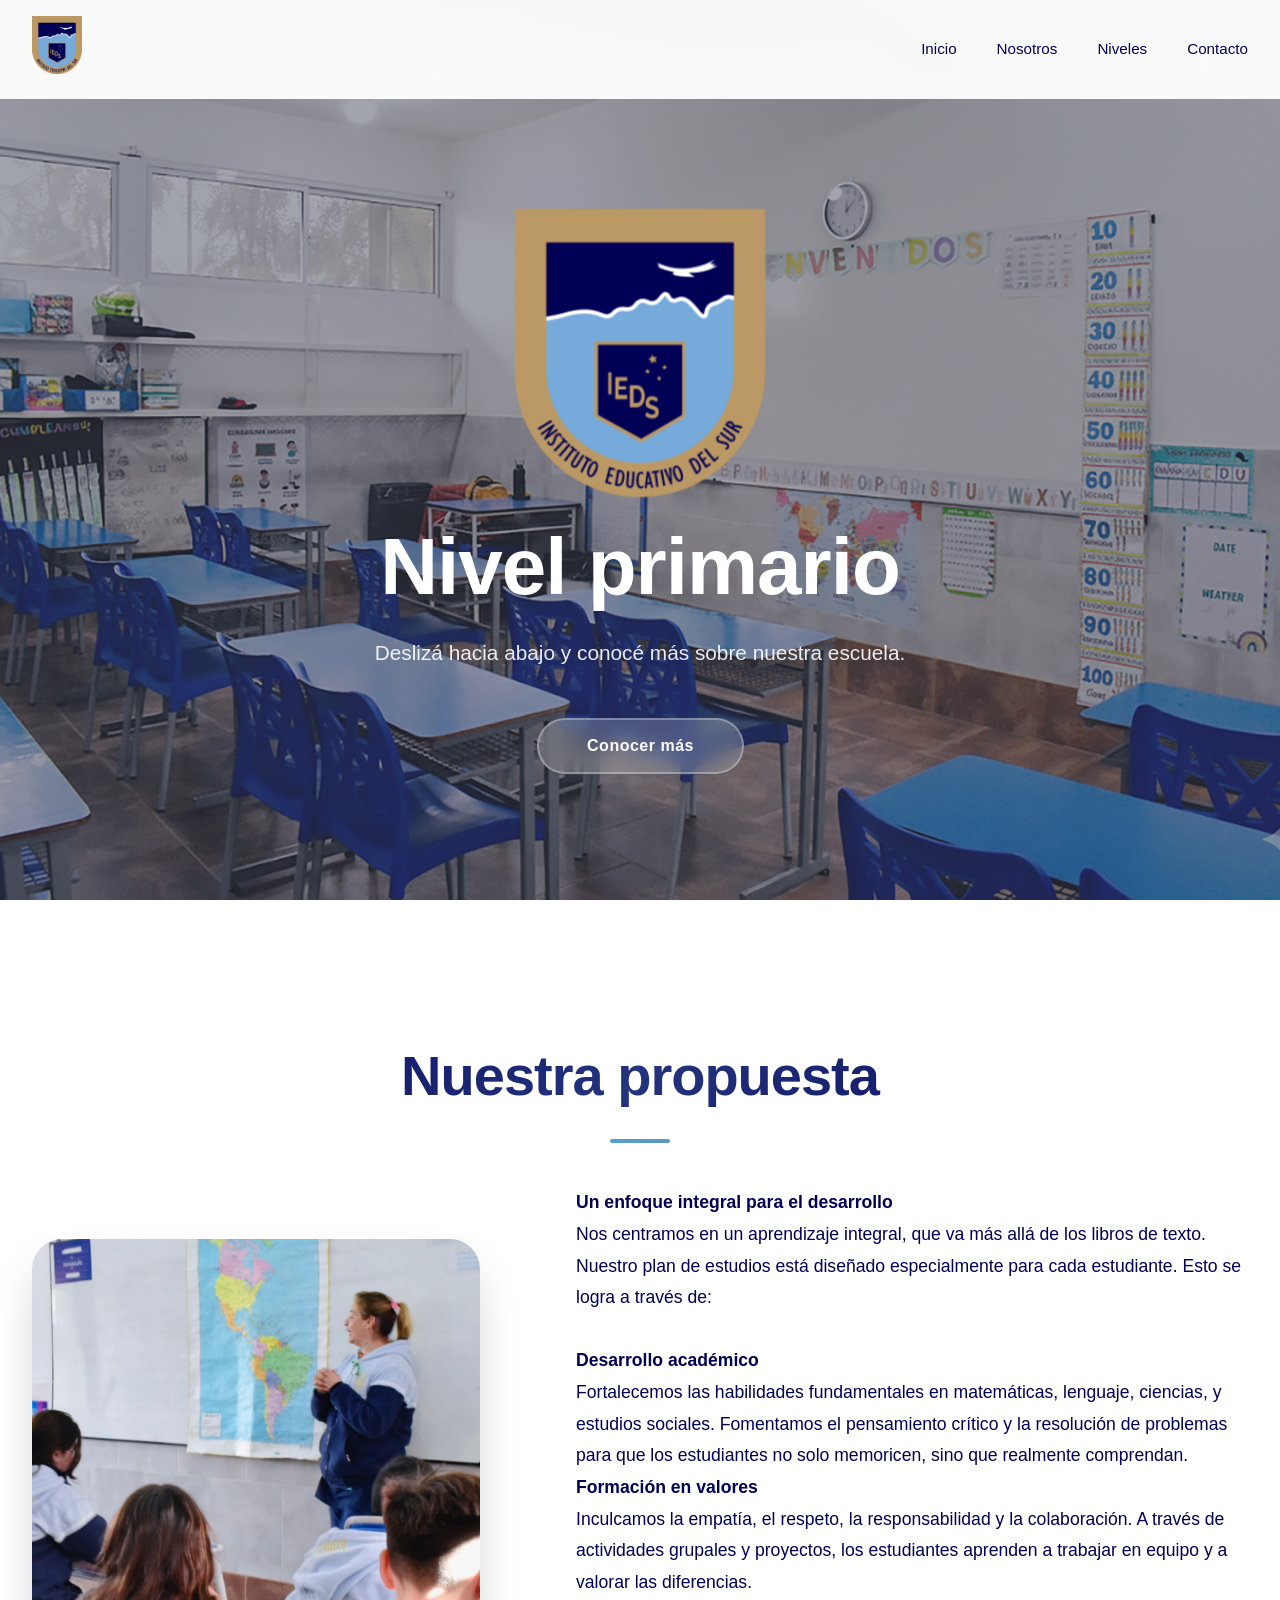
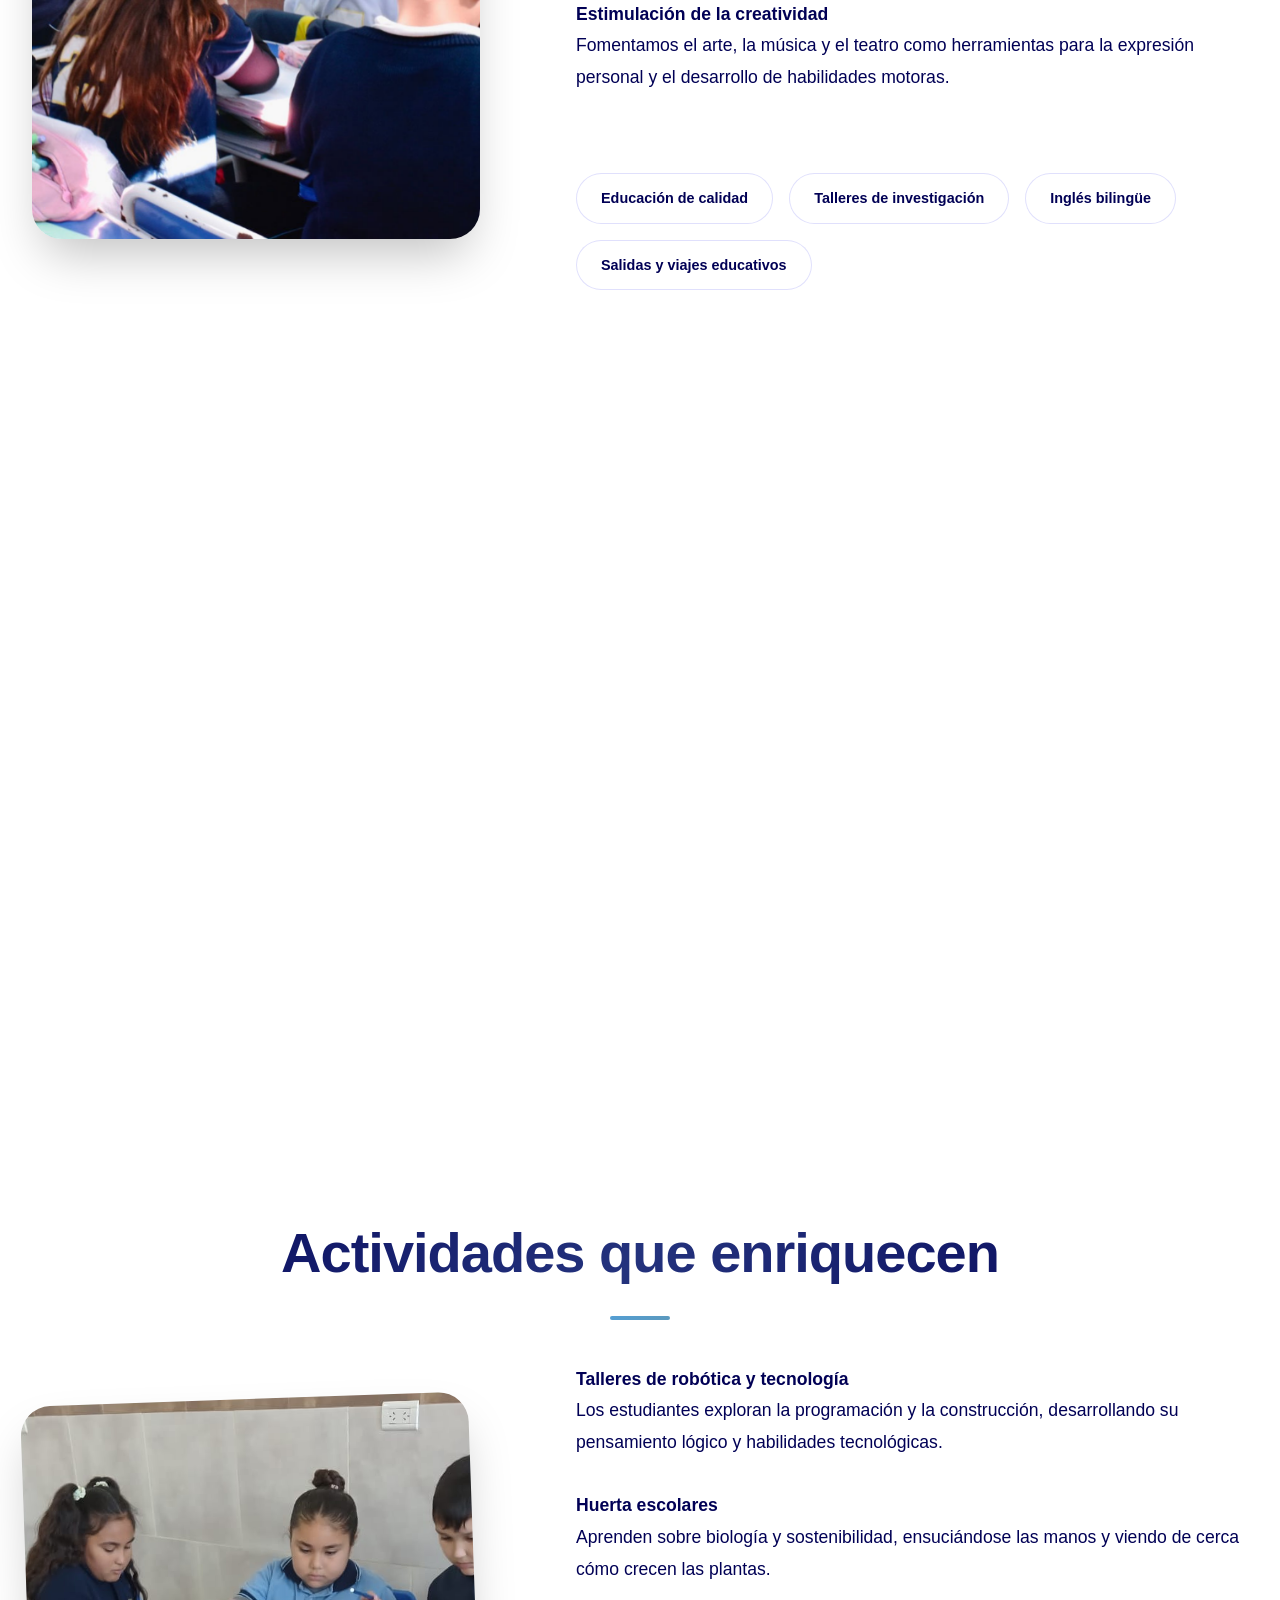
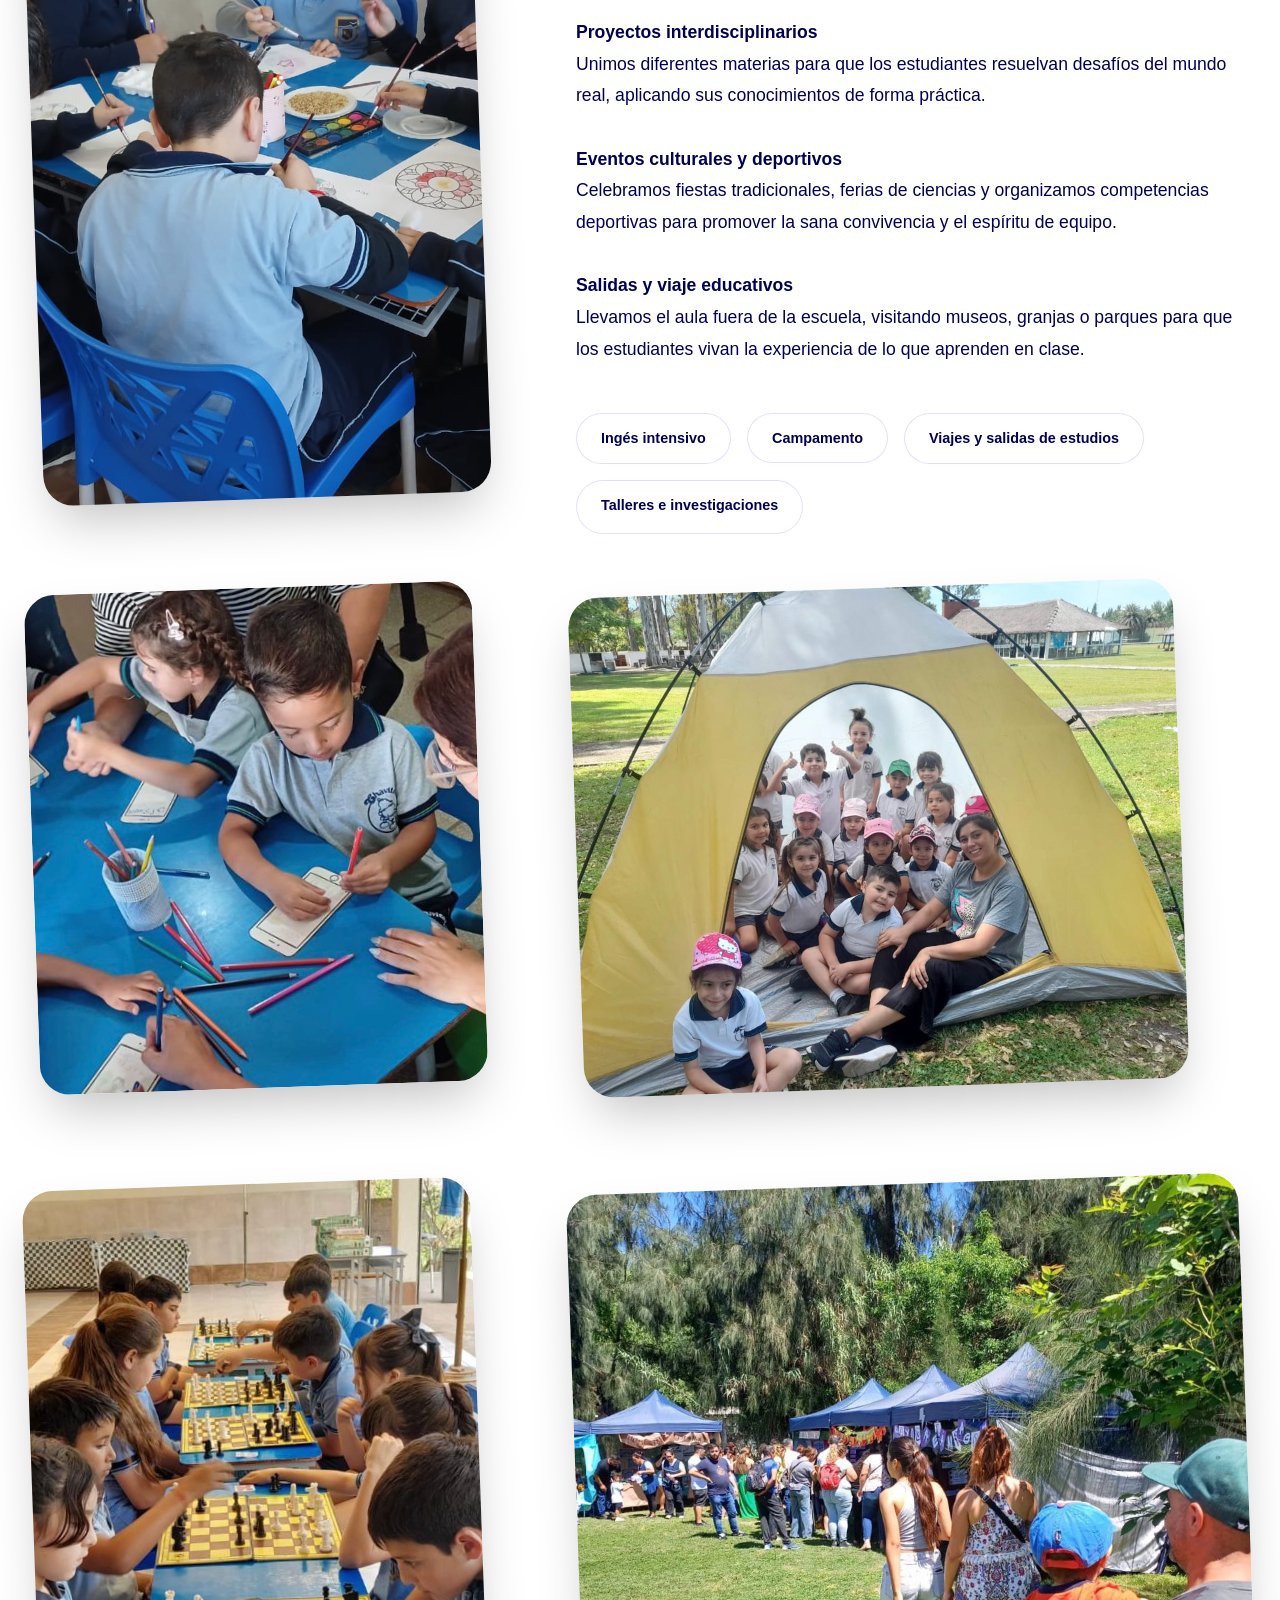
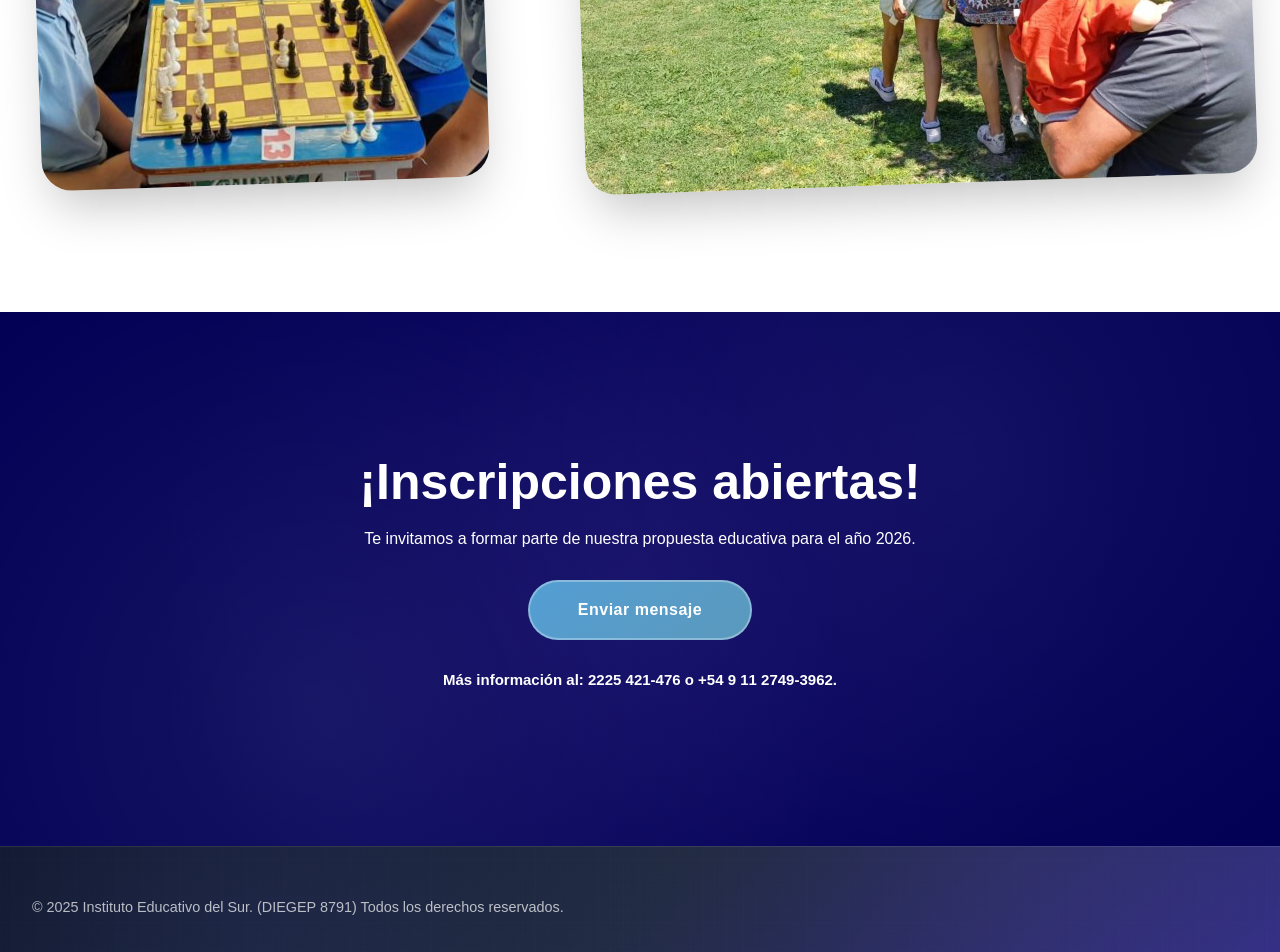
<file: primaria.html>
<!DOCTYPE html>
<html lang="es">
<head>
    <meta charset="UTF-8">
       <link rel="icon" type="image/x-icon" href="/images/Group-168.ico">
    <meta name="viewport" content="width=device-width, initial-scale=1.0">
    <title>Primaria - IEDS</title>
 
    <link href="templatemo-personal-style.css" rel="stylesheet">

</head>
<body>
    <!-- Navigation -->
    <nav id="navbar">
        <div class="nav-container">
            <div> <img src="images/Logo 1.png" style="width: 50px;" href="#home" > </div>
            <ul class="nav-links">
               <li><a href="index.html">Inicio</a></li>
                <li><a href="index.html#about">Nosotros</a></li>
                <li><a href="index.html#portfolio">Niveles</a></li>
                <li><a href="#contact">Contacto</a></li>
            </ul>
            <div class="mobile-menu-toggle" id="mobileMenuToggle">
                <div class="hamburger"></div>
                <div class="hamburger"></div>
                <div class="hamburger"></div>
            </div>
        </div>
    </nav>

    <!-- Mobile Menu -->
    <div class="mobile-menu" id="mobileMenu">
        <ul class="mobile-nav-links">
            <li><a href="index.html">Inicio</a></li>
                <li><a href="index.html#about">Nosotros</a></li>
                <li><a href="index.html#portfolio">Niveles</a></li>
                <li><a href="#contact">Contacto</a></li>
        </ul>
    </div>

    <!-- Hero Section -->
    <section id="home" class="hero" style="background-image: url(images/primariacover.png);background-size: cover;">

        

           
    
        <div class="hero-content"> 

           
<br><br>
            <div class="hero-subtitle">     
<br><img src="images/Logo 1.png" style="width: 250px;          "     href="#home"      > <br> </div>
            <h1>Nivel primario</h1>
            <p class="subtitle"> Deslizá hacia abajo y conocé más sobre nuestra escuela. </p>
           <a href="#portfolio" style="color: white;text-decoration: none;"  class="cta-button">Conocer más </a>


        </div>

    </section>


    <!-- About Section -->
    <section id="portfolio" class="portfolio">
        <div class="container">
            <h2 class="section-title fade-in">Nuestra propuesta</h2>


            <div class="about-content">
                <div class="about6-image slide-in-left"></div>
                <div class="about-text slide-in-right">
                    <p>

 <strong>Un enfoque integral para el desarrollo</strong> <br>
Nos centramos en un aprendizaje integral, que va más allá de los libros de texto. Nuestro plan de estudios está diseñado especialmente para cada estudiante. Esto se logra a través de:
<br><br>
 <strong>Desarrollo académico</strong> <br>Fortalecemos las habilidades fundamentales en matemáticas, lenguaje, ciencias, y estudios sociales. Fomentamos el pensamiento crítico y la resolución de problemas para que los estudiantes no solo memoricen, sino que realmente comprendan.
<br>
 <strong>Formación en valores</strong><br> Inculcamos la empatía, el respeto, la responsabilidad y la colaboración. A través de actividades grupales y proyectos, los estudiantes aprenden a trabajar en equipo y a valorar las diferencias.
<br>
 <strong>Estimulación de la creatividad</strong> <br> Fomentamos el arte, la música y el teatro como herramientas para la expresión personal y el desarrollo de habilidades motoras.
<br><br>


                    <div class="skills">
                        <span class="skill-tag">Educación de calidad</span>
                        <span class="skill-tag">Talleres de investigación</span>
                        <span class="skill-tag">Inglés bilingüe</span>
                        <span class="skill-tag">Salidas y viajes educativos</span>

                    </div>


                </div>
            </div>
        </div>
         <iframe src="https://www.google.com/maps/embed?pb=!1m18!1m12!1m3!1d3269.1743363015557!2d-58.38410032348871!3d-34.97729767732506!2m3!1f0!2f0!3f0!3m2!1i1024!2i768!4f13.1!3m3!1m2!1s0x95bd2d054115233f%3A0xe8b0ca751cdc0c77!2sINSTITUTO%20EDUCATIVO%20DEL%20SUR%20(ALEJANDRO%20KORN)!5e0!3m2!1ses!2sar!4v1754400073569!5m2!1ses!2sar" width="100%" height="500" style="border:0;  margin-top: 150px;               " allowfullscreen="" loading="lazy" referrerpolicy="no-referrer-when-downgrade"></iframe>

    </section>

    
     <!-- About Section -->
 <section id="portfolio" class="portfolio">
        <div class="container">
            <h2 class="section-title fade-in">Actividades que enriquecen</h2>

            <div class="about-content">
                <div class="about-image"></div>
                <div class="about-text slide-in-left">
                    <p>
                           
<strong>Talleres de robótica y tecnología</strong><br> Los estudiantes exploran la programación y la construcción, desarrollando su pensamiento lógico y habilidades tecnológicas.
<br><br>
<strong>Huerta escolares</strong> <br>Aprenden sobre biología y sostenibilidad, ensuciándose las manos y viendo de cerca cómo crecen las plantas.
<br><br>
<strong>Proyectos interdisciplinarios</strong> <br>Unimos diferentes materias para que los estudiantes resuelvan desafíos del mundo real, aplicando sus conocimientos de forma práctica.
<br><br>
<strong>Eventos culturales y deportivos</strong> <br>Celebramos fiestas tradicionales, ferias de ciencias y organizamos competencias deportivas para promover la sana convivencia y el espíritu de equipo.
<br><br>
<strong>Salidas y viaje educativos</strong><br> Llevamos el aula fuera de la escuela, visitando museos, granjas o parques para que los estudiantes vivan la experiencia de lo que aprenden en clase.</p>  </p>

            
                    <div class="skills">
                        <span class="skill-tag">Ingés intensivo</span>
                        <span class="skill-tag">Campamento</span>
                        <span class="skill-tag">Viajes y salidas de estudios</span>
                        <span class="skill-tag">Talleres e investigaciones</span>
<br><br>


            
            </div>
        </div>
   
                    </div>

<br><br>
            <div class="about-content">
                <div class="about2-image"></div>
                <div class="about3-image"></div>
                <div class="about4-image"></div>
                <div class="about5-image"></div>
             
          
                
                   

</div>

                </div>
            </div>
        </div>
    </section>

    </section>

    <!-- Contact Section -->
    <section id="contact" class="contact">
        <div class="contact-floating-shapes">
            <div class="contact-shape contact-shape-1"></div>
            <div class="contact-shape contact-shape-2"></div>
            <div class="contact-shape contact-shape-3"></div>
            <div class="contact-shape contact-shape-4"></div>
            <div class="contact-shape contact-shape-5"></div>
            <div class="contact-shape contact-shape-6"></div>
        </div>
        <div class="container">
            <div class="contact-content">
                <h2 class="title fade-in" style="font-size: 50px;">¡Inscripciones abiertas!</h2>
                <p class="fade-in">  Te invitamos a formar parte de nuestra propuesta educativa para el año 2026. <br> 

</p> <br>
    
                
                    <button type="submit" class="submit-btn fade in" > <a href="http://wa.me/+5491127493962" style="color: white;text-decoration: none;">Enviar mensaje </a></button> <br>
                    <br>
                <p class="fade-in" style="text-decoration: none; font-size: 15px;">    <strong>Más información al: 2225 421-476 o +54 9 11 2749-3962.</strong> <br><br></p>
                
        </div>
    </section>

    <!-- Footer -->
    <footer class="footer">
        <div class="container">
            <div class="footer-content">
                <div class="footer-left">
                    <p>&copy; 2025 Instituto Educativo del Sur. (DIEGEP 8791) Todos los derechos reservados.</p>
                </div>
            
            </div>
        </div>
    </footer>

<script src="templatemo-personal-javascripts.js"></script>

</body>
</html>
</file>
<file: templatemo-personal-style.css>
@charset "utf-8";
/* CSS Document */

        * {
            margin: 0;
            padding: 0;
            box-sizing: border-box;
        }

        /* Footer */
        .footer {
            background: linear-gradient(135deg, #0f172a 0%, #1e293b 50%, #312e81 100%);
            color: var(--text-light);
            padding: 3rem 0 2rem;
            border-top: 1px solid rgba(255, 255, 255, 0.1);
            position: relative;
            overflow: hidden;
        }

        .footer::before {
            content: '';
            position: absolute;
            top: 0;
            left: 0;
            right: 0;
            bottom: 0;
            background: url('data:image/svg+xml,<svg xmlns="http://www.w3.org/2000/svg" viewBox="0 0 100 100"><defs><pattern id="footer-grid" width="12" height="12" patternUnits="userSpaceOnUse"><path d="M 12 0 L 0 0 0 12" fill="none" stroke="rgba(255,255,255,0.05)" stroke-width="0.5"/></pattern></defs><rect width="100" height="100" fill="url(%23footer-grid)"/></svg>');
            opacity: 0.4;
        }

        .footer::after {
            content: '';
            position: absolute;
            top: 0;
            left: 0;
            right: 0;
            bottom: 0;
            background: radial-gradient(circle at 20% 80%, rgba(99, 102, 241, 0.1) 0%, transparent 50%),
                        radial-gradient(circle at 80% 20%, rgba(139, 92, 246, 0.08) 0%, transparent 50%);
        }

        .footer-content {
            display: flex;
            justify-content: space-between;
            align-items: center;
            flex-wrap: wrap;
            gap: 1rem;
            position: relative;
            z-index: 2;
        }

        .footer-left p {
            color: rgba(255, 255, 255, 0.7);
            font-size: 0.9rem;
            margin: 0;
        }

        .footer-right {
            display: flex;
            gap: 2rem;
            flex-wrap: wrap;
        }

        .footer-right a {
            color: rgba(255, 255, 255, 0.7);
            text-decoration: none;
            font-size: 0.9rem;
            transition: all 0.3s ease;
            position: relative;
        }

        .footer-right a:hover {
            color: var(--text-light);
            transform: translateY(-1px);
        }

        .footer-right a::after {
            content: '';
            position: absolute;
            width: 0;
            height: 1px;
            bottom: -3px;
            left: 0;
            background: var(--primary-color);
            transition: width 0.3s ease;
        }

        .footer-right a:hover::after {
            width: 100%;
        }

        /* Footer Mobile Responsiveness */
        @media (max-width: 768px) {
            .footer-content {
                flex-direction: column;
                text-align: center;
                gap: 1.5rem;
            }

            .footer-right {
                justify-content: center;
                gap: 1.5rem;
            }

            .footer-right a {
                font-size: 0.85rem;
            }
        }

        @media (max-width: 480px) {
            .footer-right {
                flex-direction: column;
                gap: 1rem;
            }
        }

        :root {
            --primary-color: #010055;
            --secondary-color: #010055;
            --accent-color: #f59e0b;
            --accent-pink: #AFDFFA;
            --accent-cyan: #010055;
            --text-primary: #010055;
            --text-secondary: #010055;
            --text-light: #ffffff;
            --bg-primary: #ffffff;
            --bg-secondary: #f8fafc;
            --bg-dark: #010055;
            --bg-card: rgba(255, 255, 255, 0.95);
            --gradient-primary: linear-gradient(135deg, #549ed3 0%, #5b99bd 100%);
            --gradient-secondary: linear-gradient(135deg, #010055 0%, #24337D 100%);
            --gradient-tertiary: linear-gradient(135deg, #010055 0%, #24337D 100%);
            --gradient-elegant: linear-gradient(135deg, #010055 0%, #24337D 50%, #010055 100%);
            --shadow-sm: 0 1px 2px 0 rgba(0, 0, 0, 0.05);
            --shadow-md: 0 4px 6px -1px rgba(0, 0, 0, 0.1), 0 2px 4px -1px rgba(0, 0, 0, 0.06);
            --shadow-lg: 0 10px 15px -3px rgba(0, 0, 0, 0.1), 0 4px 6px -2px rgba(0, 0, 0, 0.05);
            --shadow-xl: 0 20px 25px -5px rgba(0, 0, 0, 0.1), 0 10px 10px -5px rgba(0, 0, 0, 0.04);
            --shadow-2xl: 0 25px 50px -12px rgba(0, 0, 0, 0.25);
            --glass: rgba(255, 255, 255, 0.15);
            --glass-border: rgba(255, 255, 255, 0.2);
        }

        body {
            font-family: 'Segoe UI', 'Roboto', 'Helvetica Neue', 'Arial', sans-serif;
            line-height: 1.7;
            color: var(--text-primary);
            scroll-behavior: smooth;
            overflow-x: hidden;
            background: var(--bg-primary);
        }

        /* Navigation */
        nav {
            position: fixed;
            top: 0;
            width: 100%;
            background: rgba(255, 255, 255, 0.95);
            backdrop-filter: blur(20px);
            z-index: 1000;
            padding: 1rem 0;
            transition: all 0.4s cubic-bezier(0.4, 0, 0.2, 1);
            border-bottom: 1px solid rgba(255, 255, 255, 0.1);
        }

        nav.scrolled {
            background: rgba(255, 255, 255, 0.98);
            box-shadow: var(--shadow-lg);
            padding: 0.75rem 0;
        }

        .nav-container {
            max-width: 1400px;
            margin: 0 auto;
            padding: 0 2rem;
            display: flex;
            justify-content: space-between;
            align-items: center;
        }

        .logo {
            font-family: 'Segoe UI', 'Roboto', 'Helvetica Neue', 'Arial', sans-serif;
            font-size: 1.75rem;
            font-weight: 700;
            background: var(--gradient-elegant);
            -webkit-background-clip: text;
            background-clip: text;
            -webkit-text-fill-color: transparent;
            letter-spacing: -0.5px;
        }

        .nav-links {
            display: flex;
            list-style: none;
            gap: 2.5rem;
            align-items: center;
        }

        .nav-links a {
            text-decoration: none;
            color: var(--text-primary);
            font-weight: 500;
            font-size: 0.95rem;
            transition: all 0.3s cubic-bezier(0.4, 0, 0.2, 1);
            position: relative;
            padding: 0.5rem 0;
        }

        .nav-links a:hover {
            color: var(--primary-color);
            transform: translateY(-1px);
        }

        .nav-links a::after {
            content: '';
            position: absolute;
            width: 0;
            height: 2px;
            bottom: 0;
            left: 50%;
            background: var(--gradient-primary);
            transition: all 0.3s cubic-bezier(0.4, 0, 0.2, 1);
            transform: translateX(-50%);
            border-radius: 1px;
        }

        .nav-links a:hover::after {
            width: 100%;
        }

        /* Mobile Menu */
        .mobile-menu-toggle {
            display: none;
            flex-direction: column;
            cursor: pointer;
            padding: 0.5rem;
            z-index: 1001;
        }

        .hamburger {
            width: 25px;
            height: 3px;
            background: var(--text-primary);
            margin: 3px 0;
            transition: all 0.3s ease;
            border-radius: 1px;
        }

        .mobile-menu-toggle.active .hamburger:nth-child(1) {
            transform: rotate(-45deg) translate(-5px, 6px);
        }

        .mobile-menu-toggle.active .hamburger:nth-child(2) {
            opacity: 0;
        }

        .mobile-menu-toggle.active .hamburger:nth-child(3) {
            transform: rotate(45deg) translate(-5px, -6px);
        }

        .mobile-menu {
            position: fixed;
            top: 0;
            right: -100%;
            width: 100%;
            height: 100vh;
            background: rgba(255, 255, 255, 0.98);
            backdrop-filter: blur(20px);
            display: flex;
            flex-direction: column;
            justify-content: center;
            align-items: center;
            transition: right 0.4s cubic-bezier(0.4, 0, 0.2, 1);
            z-index: 999;
        }

        .mobile-menu.active {
            right: 0;
        }

        .mobile-nav-links {
            list-style: none;
            text-align: center;
        }

        .mobile-nav-links li {
            margin: 2rem 0;
            opacity: 0;
            transform: translateY(30px);
            transition: all 0.4s cubic-bezier(0.4, 0, 0.2, 1);
        }

        .mobile-menu.active .mobile-nav-links li {
            opacity: 1;
            transform: translateY(0);
        }

        .mobile-menu.active .mobile-nav-links li:nth-child(1) { transition-delay: 0.1s; }
        .mobile-menu.active .mobile-nav-links li:nth-child(2) { transition-delay: 0.2s; }
        .mobile-menu.active .mobile-nav-links li:nth-child(3) { transition-delay: 0.3s; }
        .mobile-menu.active .mobile-nav-links li:nth-child(4) { transition-delay: 0.4s; }

        .mobile-nav-links a {
            font-family: 'Segoe UI', 'Roboto', 'Helvetica Neue', 'Arial', sans-serif;
            font-size: 2.5rem;
            font-weight: 500;
            color: var(--text-light);
            text-decoration: none;
            transition: all 0.3s ease;
            background: var(--gradient-elegant);
            -webkit-background-clip: text;
            background-clip: text;
            -webkit-text-fill-color: transparent;
        }

        .mobile-nav-links a:hover {
            transform: scale(1.05);
        }

        #myVideo {
position: fixed;

right: 0;

bottom: 0;

min-width: 100%;

min-height: 100%;

z-index: -1;

object-fit: cover;

}

        /* Hero Section */
        .hero {
            height: 100vh;
            display: flex;
            align-items: center;
            justify-content: center;
            background-color: #0100552a;
            position: relative;
            overflow: hidden;
        }

        .hero::before {
            content: '';
            position: absolute;
            top: 0;
            left: 0;
            right: 0;
            bottom: 0;
            background-size: cover;
            opacity: 0.8;
        }

        .hero::after {
            content: '';
            position: absolute;
            top: 0;
            left: 0;
            right: 0;
            bottom: 0;
        }


        @keyframes floatShape1 {
            0%, 100% { transform: translateY(0px) translateX(0px) rotate(0deg); }
            25% { transform: translateY(-30px) translateX(20px) rotate(90deg); }
            50% { transform: translateY(-15px) translateX(-10px) rotate(180deg); }
            75% { transform: translateY(-40px) translateX(15px) rotate(270deg); }
        }

        @keyframes floatShape2 {
            0%, 100% { transform: translateY(0px) translateX(0px) scale(1); }
            33% { transform: translateY(25px) translateX(-20px) scale(1.1); }
            66% { transform: translateY(-20px) translateX(25px) scale(0.9); }
        }

        @keyframes floatShape3 {
            0%, 100% { transform: translateY(0px) translateX(0px) rotate(0deg); }
            50% { transform: translateY(-25px) translateX(-30px) rotate(180deg); }
        }

        @keyframes floatShape4 {
            0%, 100% { transform: translateY(0px) translateX(0px) rotate(0deg); }
            25% { transform: translateY(20px) translateX(-15px) rotate(45deg); }
            50% { transform: translateY(-10px) translateX(30px) rotate(90deg); }
            75% { transform: translateY(15px) translateX(-20px) rotate(135deg); }
        }

        @keyframes floatShape5 {
            0%, 100% { transform: translateY(0px) translateX(0px) scale(1); }
            50% { transform: translateY(-35px) translateX(20px) scale(1.2); }
        }

        @keyframes floatShape6 {
            0%, 100% { transform: translateY(0px) translateX(0px) rotate(0deg); }
            33% { transform: translateY(-15px) translateX(10px) rotate(60deg); }
            66% { transform: translateY(10px) translateX(-25px) rotate(120deg); }
        }

        @keyframes float {
            0%, 100% { transform: translateY(0px) rotate(0deg); }
            50% { transform: translateY(-20px) rotate(1deg); }
        }

        @keyframes pulse {
            0% { opacity: 0.5; }
            100% { opacity: 0.8; }
        }

        .hero-content {
            text-align: center;
            color: var(--text-light);
            z-index: 2;
            position: relative;
            max-width: 900px;
            padding: 0 2rem;
        }

        .hero-subtitle {
            font-size: 1.1rem;
            font-weight: 500;
            letter-spacing: 2px;
            text-transform: uppercase;
            opacity: 0;
            transform: translateY(30px);
            animation: fadeInUp 1s ease 0.2s forwards;
            margin-bottom: 1rem;
            color: rgba(255, 255, 255, 0.8);
        }

        .hero h1 {
            font-family: 'Segoe UI', 'Roboto', 'Helvetica Neue', 'Arial', sans-serif;
            font-size: 5rem;
            font-weight: 700;
            margin-bottom: 1.5rem;
            opacity: 0;
            transform: translateY(30px);
            animation: fadeInUp 1s ease 0.4s forwards;
            line-height: 1.1;
            letter-spacing: -1px;
        }

        .hero .subtitle {
            font-size: 1.3rem;
            margin-bottom: 3rem;
            opacity: 0;
            transform: translateY(30px);
            animation: fadeInUp 1s ease 0.6s forwards;
            color: rgba(255, 255, 255, 0.9);
            font-weight: 400;
            max-width: 600px;
            margin-left: auto;
            margin-right: auto;
        }

        .cta-button {
            display: inline-block;
            padding: 0.8rem 3rem;
            background: rgba(255, 255, 255, 0.2);
            color: var(--text-light);
            text-decoration: none;
            border-radius: 50px;
            font-weight: 600;
            font-size: 1rem;
            transform: translateY(30px);
            opacity: 0;
            animation: fadeInUp 1s ease 0.8s forwards;
            transition: all 0.4s cubic-bezier(0.4, 0, 0.2, 1);
            border: 2px solid rgba(255, 255, 255, 0.3);
            backdrop-filter: blur(10px);
            letter-spacing: 0.5px;
        }

        .cta-button:hover {
            transform: translateY(-3px);
            background: rgba(255, 255, 255, 0.25);
            box-shadow: 0 20px 40px rgba(0, 0, 0, 0.2);
            border-color: rgba(255, 255, 255, 0.4);
        }

        @keyframes fadeInUp {
            to {
                opacity: 1;
                transform: translateY(0);
            }
        }

        /* Scroll Indicator */
        .scroll-indicator {
            position: absolute;
            bottom: 40px;
            left: 50%;
            transform: translateX(-50%);
            width: 30px;
            height: 50px;
            border: 2px solid rgba(255, 255, 255, 0.6);
            border-radius: 25px;
            cursor: pointer;
            transition: all 0.3s ease;
        }

        .scroll-indicator:hover {
            border-color: rgba(255, 255, 255, 0.9);
        }

        .scroll-indicator::before {
            content: '';
            position: absolute;
            top: 10px;
            left: 50%;
            width: 6px;
            height: 6px;
            background: rgba(255, 255, 255, 0.8);
            border-radius: 50%;
            transform: translateX(-50%);
            animation: scroll 2s infinite;
        }

        @keyframes scroll {
            0% { transform: translateX(-50%) translateY(0); opacity: 1; }
            100% { transform: translateX(-50%) translateY(20px); opacity: 0; }
        }

        /* Section Styles */
        section {
            padding: 8rem 0;
        }

        .container {
            max-width: 1400px;
            margin: 0 auto;
            padding: 0 2rem;
        }

        .section-title {
            text-align: center;
            font-family: 'Segoe UI', 'Roboto', 'Helvetica Neue', 'Arial', sans-serif;
            font-size: 3.5rem;
            margin-bottom: 4rem;
            background: var(--gradient-elegant);
            -webkit-background-clip: text;
            background-clip: text;
            -webkit-text-fill-color: transparent;
            letter-spacing: -1px;
            position: relative;
        }

        .section-title::after {
            content: '';
            position: absolute;
            width: 60px;
            height: 4px;
            background: var(--gradient-primary);
            bottom: -20px;
            left: 50%;
            transform: translateX(-50%);
            border-radius: 2px;
        }

        /* About Section */
        .about {
            background: var(--bg-secondary);
            position: relative;
        }

        .about::before {
            content: '';
            position: absolute;
            top: 0;
            left: 0;
            right: 0;
            bottom: 0;
            background: radial-gradient(circle at 10% 20%, rgba(99, 102, 241, 0.05) 0%, transparent 50%);
        }


        

        .about-content {
            display: grid;

            grid-template-columns: 1fr 1.5fr;
            gap: 6rem;
            align-items: center;
            position: relative;
        }

        .about-image {
            width: 100%;
            height: 700px;
            background: url('images/pint.jfif') center/cover;
            border-radius: 30px;
            position: relative;
            overflow: hidden;
            box-shadow: var(--shadow-2xl);
            transform: rotate(-2deg);
            transition: transform 0.4s ease;
        }
         .about2-image {
            width: 100%;
            height: 500px;
            background: url('images/20ee3caa-c9a4-40c0-a50f-6385228db6ee.jfif') center/cover;
            border-radius: 30px;
            position: relative;
            overflow: hidden;
            box-shadow: var(--shadow-2xl);
            transform: rotate(-2deg);
            transition: transform 0.4s ease;
        }
         .about3-image {
            width: 90%;
            height: 500px;
            background: url('images/69d90a2d-5264-4a57-8701-e65cb0a325e9.jfif') top/cover;
            border-radius: 30px;
            position: relative;
            overflow: hidden;
            box-shadow: var(--shadow-2xl);
            transform: rotate(-2deg);
            transition: transform 0.4s ease;
        }
          .about4-image {
            width: 100%;
            height: 600px;
            background: url('images/996e97c3-ec2b-46b8-a7f6-251977b47563.jfif') top/cover;
            border-radius: 30px;
            position: relative;
            overflow: hidden;
            box-shadow: var(--shadow-2xl);
            transform: rotate(-2deg);
            transition: transform 0.4s ease;
        }
          .about5-image {
            width: 100%;
            height: 600px;
            background: url('images/fa8937f5-7f26-4dcf-839d-a1479279ad63.jfif') top/cover;
            border-radius: 30px;
            position: relative;
            overflow: hidden;
            box-shadow: var(--shadow-2xl);
            transform: rotate(-2deg);
            transition: transform 0.4s ease;
        }
            .about6-image {
            width: 100%;
            height: 600px;
            background: url('images/primariadet.png') top/cover;
            border-radius: 30px;
            position: relative;
            overflow: hidden;
            box-shadow: var(--shadow-2xl);
            transform: rotate(-2deg);
            transition: transform 0.4s ease;
        }
            .about7-image {
            width: 100%;
            height: 600px;
            background: url('images/guarderia.jpg') top/cover;
            border-radius: 30px;
            position: relative;
            overflow: hidden;
            box-shadow: var(--shadow-2xl);
            transform: rotate(-2deg);
            transition: transform 0.4s ease;
        }
               .about8-image {
            width: 100%;
            height: 600px;
            background: url('images/guarderia.jpg') top/cover;
            border-radius: 30px;
            position: relative;
            overflow: hidden;
            box-shadow: var(--shadow-2xl);
            transform: rotate(-2deg);
            transition: transform 0.4s ease;
        }
        .about9-image {
            width: 100%;
            height: 600px;
            background: url('images/smiling-girl-computer-desktop.jpg') top/cover;
            border-radius: 30px;
            position: relative;
            overflow: hidden;
            box-shadow: var(--shadow-2xl);
            transform: rotate(-2deg);
            transition: transform 0.4s ease;
        }
        .about-image:hover ,.about2-image:hover, .about3-image:hover, .about4-image:hover, .about5-image:hover, .about6-image:hover, .about7-image:hover, .about8-image:hover{
            transform: rotate(0deg) scale(1.02);
        }

        .about-image::before {
            content: '';
            position: absolute;
            top: 0;
            left: 0;
            right: 0;
            bottom: 0;

        }

        .about-image:hover::before {
            opacity: 0.1;
        }

     

        .about-text h3 {
            font-family: 'Segoe UI', 'Roboto', 'Helvetica Neue', 'Arial', sans-serif;
            font-size: 2.5rem;
            margin-bottom: 2rem;
            color: var(--text-primary);
            font-weight: 500;
            line-height: 1.3;
        }

        .about-text p {
            font-size: 1.1rem;
            color: var(--text-secondary);
            margin-bottom: 2rem;
            line-height: 1.8;
        }

        .skills {
            display: flex;
            gap: 1rem;
            flex-wrap: wrap;
            margin-top: 3rem;
        }

        .skill-tag {
            padding: 0.75rem 1.5rem;
            background: var(--bg-card);
            color: var(--primary-color);
            border-radius: 30px;
            font-size: 0.9rem;
            font-weight: 600;
            border: 1px solid rgba(99, 102, 241, 0.2);
            transition: all 0.3s ease;
            backdrop-filter: blur(10px);
        }

        .skill-tag:hover {
            background: var(--primary-color);
            color: var(--text-light);
            transform: translateY(-2px);
            box-shadow: var(--shadow-lg);
        }

        /* Portfolio Section */
        .portfolio {
            background: var(--bg-primary);
        }

        .portfolio-grid {
            display: grid;
            grid-template-columns: repeat(3, 1fr);
            gap: 3rem;
            margin-top: 2rem;
        }

        .portfolio-item {
            background: var(--bg-card);
            border-radius: 25px;
            overflow: hidden;
            box-shadow: var(--shadow-lg);
            transition: all 0.4s cubic-bezier(0.4, 0, 0.2, 1);
            transform: translateY(20px);
            opacity: 0;
            border: 1px solid rgba(255, 255, 255, 0.2);
            backdrop-filter: blur(10px);
        }

        .portfolio-item.animate {
            transform: translateY(0);
            opacity: 1;
        }

        .portfolio-item:hover {
            transform: translateY(-15px);
            box-shadow: var(--shadow-2xl);
        }

        .portfolio-image {
            width: 100%;
            height: 400px;
            background: var(--gradient-primary);
            position: relative;
            overflow: hidden;
            background-size: cover;
            background-position: center;
        }

        .portfolio-item:nth-child(1) .portfolio-image {
            background-image: url('images/working-business-women.jpg');
        }

        .portfolio-item:nth-child(2) .portfolio-image {
            background-image: url('images/computer-desk-stickers.jpg');
        }

        .portfolio-item:nth-child(3) .portfolio-image {
            background-image: url('images/curved-display-pinky-girl.jpg');
        }

        .portfolio-item:nth-child(4) .portfolio-image {
            background-image: url('images/dashboard-interfaces-transparent-displays.jpg');
        }

        .portfolio-item:nth-child(5) .portfolio-image {
            background-image: url('images/marketing-strategy-women.jpg');
        }

        .portfolio-item:nth-child(6) .portfolio-image {
            background-image: url('images/portfolio-website-girl.jpg');
        }

        .portfolio-image::before {
            content: '';
            position: absolute;
            top: 0;
            left: 0;
            right: 0;
            bottom: 0;
            background: linear-gradient(135deg, rgba(0, 0, 0, 0.3) 0%, rgba(0, 0, 0, 0.1) 100%);
            transition: all 0.3s ease;
        }

        .portfolio-item:hover .portfolio-image::before {
            background: linear-gradient(135deg, rgba(99, 102, 241, 0.4) 0%, rgba(139, 92, 246, 0.3) 100%);
        }

        .portfolio-content {
            padding: 2rem;
        }

        .portfolio-content h4 {
            font-family: 'Segoe UI', 'Roboto', 'Helvetica Neue', 'Arial', sans-serif;
            font-size: 1.5rem;
            margin-bottom: 1rem;
            color: var(--text-primary);
            font-weight: 600;
        }

        .portfolio-content p {
            color: var(--text-secondary);
            margin-bottom: 1.5rem;
            line-height: 1.7;
        }

        .portfolio-tech {
            display: flex;
            gap: 0.75rem;
            flex-wrap: wrap;
        }

        .tech-tag {
            padding: 0.4rem 1rem;
            background: var(--bg-secondary);
            color: var(--text-secondary);
            border-radius: 20px;
            font-size: 0.85rem;
            font-weight: 500;
            transition: all 0.3s ease;
        }

        .tech-tag:hover {
            background: var(--primary-color);
            color: var(--text-light);
        }

        /* Contact Section */
        .contact {
            background-color: #010055;
            color: var(--text-light);
            position: relative;
            overflow: hidden;
        }

        
        .contact::after {
            content: '';
            position: absolute;
            top: 0;
            left: 0;
            right: 0;
            bottom: 0;
            background: radial-gradient(circle at 25% 75%, rgba(255, 255, 255, 0.08) 0%, transparent 50%),
                        radial-gradient(circle at 75% 25%, rgba(255, 255, 255, 0.06) 0%, transparent 50%),
                        radial-gradient(circle at 50% 50%, rgba(139, 92, 246, 0.1) 0%, transparent 70%);
            animation: contactPulse 6s ease-in-out infinite alternate;
        }

       

        @keyframes contactFloatShape1 {
            0%, 100% { transform: translateY(0px) translateX(0px) rotate(0deg); }
            25% { transform: translateY(-25px) translateX(15px) rotate(90deg); }
            50% { transform: translateY(-10px) translateX(-8px) rotate(180deg); }
            75% { transform: translateY(-35px) translateX(12px) rotate(270deg); }
        }

        @keyframes contactFloatShape2 {
            0%, 100% { transform: translateY(0px) translateX(0px) scale(1); }
            33% { transform: translateY(20px) translateX(-15px) scale(1.05); }
            66% { transform: translateY(-15px) translateX(20px) scale(0.95); }
        }

        @keyframes contactFloatShape3 {
            0%, 100% { transform: translateY(0px) translateX(0px) rotate(0deg); }
            50% { transform: translateY(-20px) translateX(-25px) rotate(180deg); }
        }

        @keyframes contactFloatShape4 {
            0%, 100% { transform: translateY(0px) translateX(0px) rotate(0deg); }
            25% { transform: translateY(15px) translateX(-12px) rotate(30deg); }
            50% { transform: translateY(-8px) translateX(25px) rotate(60deg); }
            75% { transform: translateY(12px) translateX(-18px) rotate(90deg); }
        }

        @keyframes contactFloatShape5 {
            0%, 100% { transform: translateY(0px) translateX(0px) scale(1); }
            50% { transform: translateY(-30px) translateX(15px) scale(1.15); }
        }

        @keyframes contactFloatShape6 {
            0%, 100% { transform: translateY(0px) translateX(0px) rotate(0deg); }
            33% { transform: translateY(-12px) translateX(8px) rotate(45deg); }
            66% { transform: translateY(8px) translateX(-20px) rotate(90deg); }
        }

        @keyframes contactFloat {
            0%, 100% { transform: translateY(0px) rotate(0deg); }
            33% { transform: translateY(-15px) rotate(0.5deg); }
            66% { transform: translateY(-10px) rotate(-0.5deg); }
        }

        @keyframes contactPulse {
            0% { opacity: 0.4; }
            100% { opacity: 0.7; }
        }

        .contact-content {
            text-align: center;
            max-width: 700px;
            margin: 0 auto;
            position: relative;
            z-index: 10;
        }

        .contact .section-title {
            color: var(--text-light);
            background: linear-gradient(135deg, #ffffff 0%, #e2e8f0 100%);
            -webkit-background-clip: text;
            background-clip: text;
            -webkit-text-fill-color: transparent;
        }

        .contact-form {
            display: grid;
            gap: 2rem;
            margin-top: 3rem;
        }

        .form-row {
            display: grid;
            grid-template-columns: 1fr 1fr;
            gap: 2rem;
        }

        .form-group {
            display: grid;
            gap: 0.75rem;
            text-align: left;
        }

        .form-group label {
            font-weight: 500;
            color: rgba(255, 255, 255, 0.9);
            font-size: 0.9rem;
        }

        .form-group input,
        .form-group textarea {
            padding: 1.2rem;
            border: 1px solid rgba(255, 255, 255, 0.2);
            border-radius: 15px;
            background: rgba(255, 255, 255, 0.08);
            color: var(--text-light);
            font-family: 'Segoe UI', 'Roboto', 'Helvetica Neue', 'Arial', sans-serif;
            font-size: 1rem;
            font-weight: 400;
            transition: all 0.3s cubic-bezier(0.4, 0, 0.2, 1);
            backdrop-filter: blur(10px);
            resize: vertical;
        }

        .form-group input:focus,
        .form-group textarea:focus {
            outline: none;
            background: rgba(255, 255, 255, 0.12);
            border-color: var(--primary-color);
            box-shadow: 0 0 0 3px rgba(99, 102, 241, 0.1);
        }

        .form-group input::placeholder,
        .form-group textarea::placeholder {
            color: rgba(255, 255, 255, 0.5);
        }

        .submit-btn {
            padding: 1.2rem 3rem;
            background: var(--gradient-primary);
            color: var(--text-light);
            border: none;
            border-radius: 50px;
            font-size: 1rem;
            font-weight: 600;
            cursor: pointer;
           transform: translateY(30px);
            opacity: 0;
            animation: fadeInUp 1s ease 0.8s forwards;
            transition: all 0.4s cubic-bezier(0.4, 0, 0.2, 1);
            border: 2px solid rgba(255, 255, 255, 0.3);
            backdrop-filter: blur(10px);
            letter-spacing: 0.5px;
        }

        .submit-btn:hover {
            transform: translateY(-3px);
            box-shadow: 0 20px 40px rgba(99, 102, 241, 0.3);
        }

        .submite-btn {
            padding: 0.6rem 1.2rem;
            background: var(--gradient-secondary);
            color: var(--text-light);
            border: 0px;
            border-radius: 35px;
            font-size: 1rem;
            font-weight: 600;
            cursor: pointer;
           transform: translateY(30px);
            opacity: 0;
            animation: fadeInUp 1s ease 0.8s forwards;
            transition: all 0.4s cubic-bezier(0.4, 0, 0.2, 1);
            backdrop-filter: blur(10px);

        }

        .submite-btn:hover {
            transform: translateY(-3px);
            box-shadow: 0 20px 40px rgba(99, 102, 241, 0.3);
        }
        /* Animation Classes */
        .fade-in {
            opacity: 0;
            transform: translateY(40px);
            transition: all 0.8s cubic-bezier(0.4, 0, 0.2, 1);
        }

        .fade-in.animate {
            opacity: 1;
            transform: translateY(0);
        }

        .slide-in-left {
            opacity: 0;
            transform: translateX(-60px);
            transition: all 0.8s cubic-bezier(0.4, 0, 0.2, 1);
        }

        .slide-in-left.animate {
            opacity: 1;
            transform: translateX(0);
        }

        .slide-in-right {
            opacity: 0;
            transform: translateX(60px);
            transition: all 0.8s cubic-bezier(0.4, 0, 0.2, 1);
        }

        .slide-in-right.animate {
            opacity: 1;
            transform: translateX(0);
        }

        /* Mobile Responsiveness */
        @media (max-width: 1024px) {
            .portfolio-grid {
                grid-template-columns: repeat(2, 1fr);
                gap: 2rem;
            }

            .about-content {
                grid-template-columns: 1fr;
                gap: 4rem;
            }

            .hero h1 {
                font-size: 4rem;
            }
        }

        @media (max-width: 768px) {
            .nav-links {
                display: none;
            }

            .mobile-menu-toggle {
                display: flex;
            }

            .hero h1 {
                font-size: 3rem;
            }

            .hero .subtitle {
                font-size: 1.1rem;
            }

            .section-title {
                font-size: 2.5rem;
            }

            .portfolio-grid {
                grid-template-columns: 1fr;
            }

            .container {
                padding: 0 1.5rem;
            }

            section {
                padding: 5rem 0;
            }

            .form-row {
                grid-template-columns: 1fr;
                gap: 1.5rem;
            }

            .about-text h3 {
                font-size: 2rem;
            }

            .skills {
                margin-top: 2rem;
            }
        }

        @media (max-width: 480px) {
            .hero h1 {
                font-size: 2.5rem;
            }

            .section-title {
                font-size: 2rem;
            }

            .nav-container {
                padding: 0 1rem;
            }

            .container {
                padding: 0 1rem;
            }
        }
</file>
